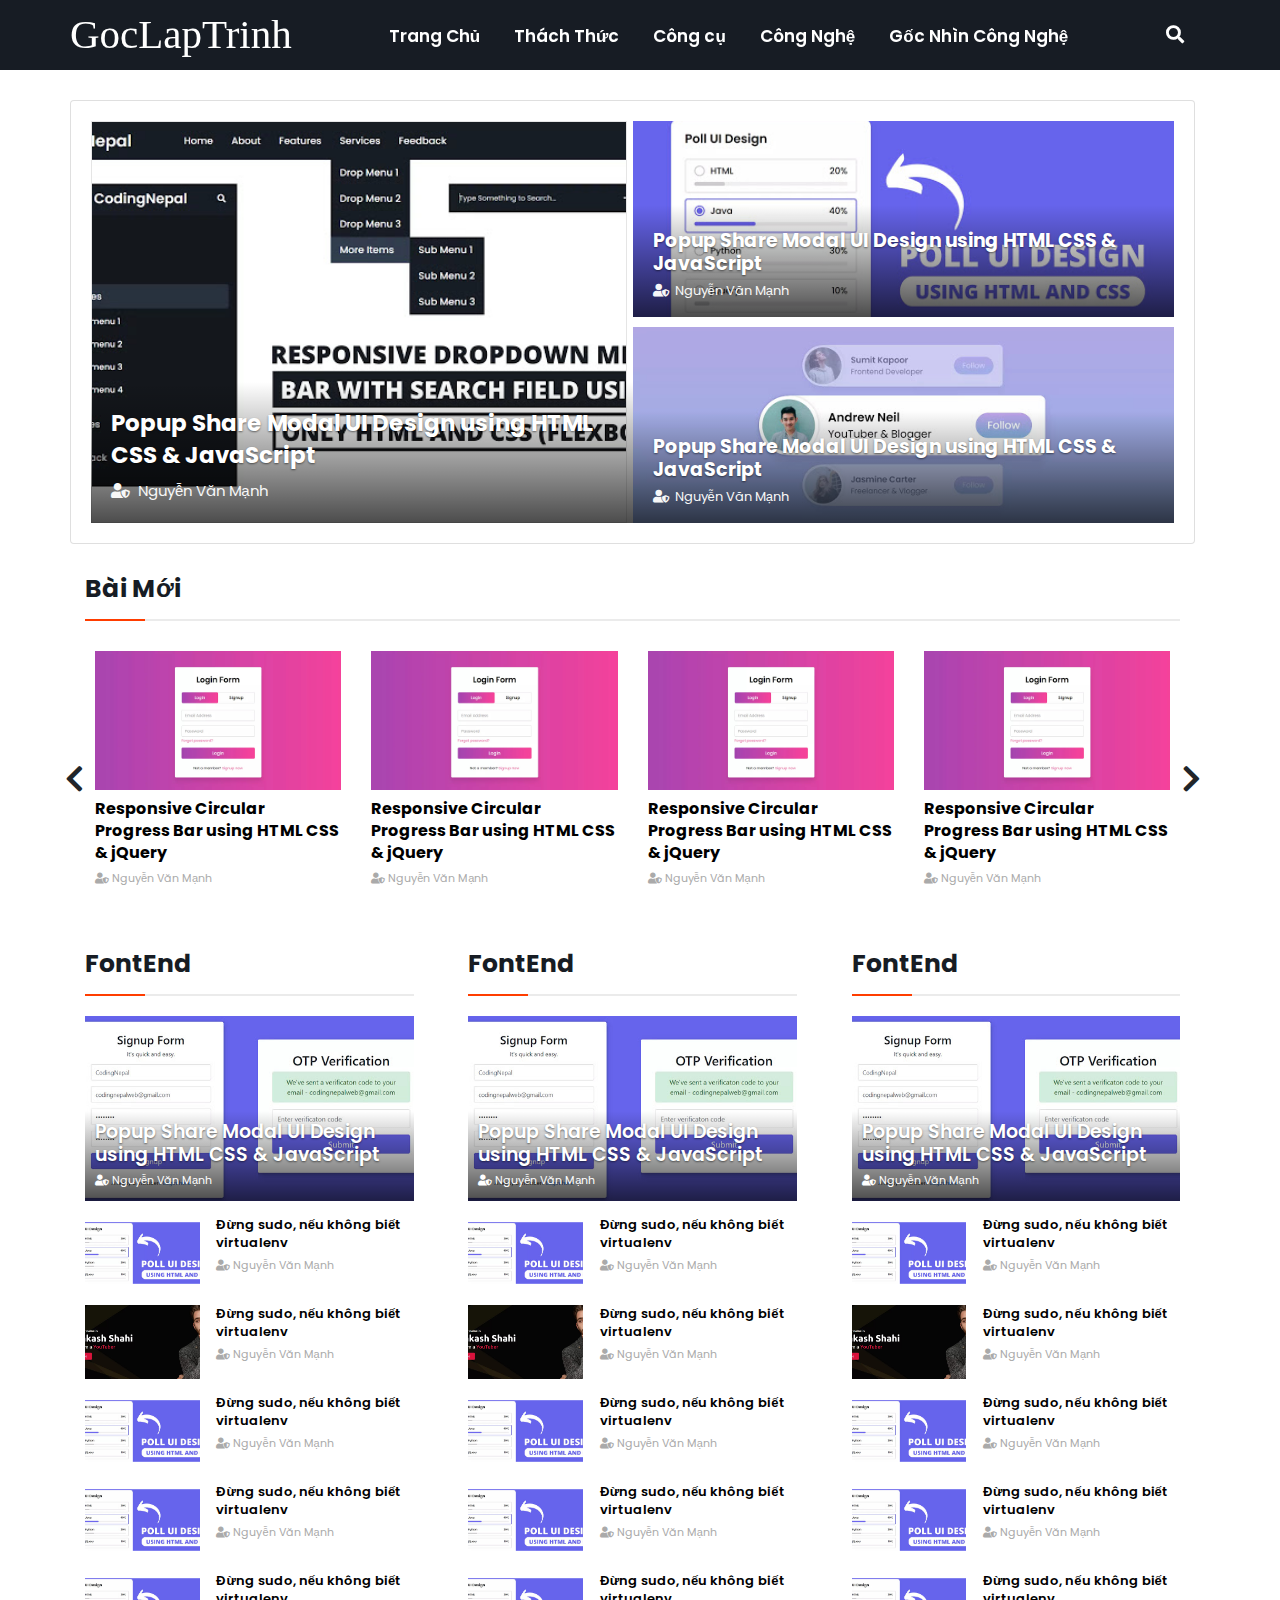
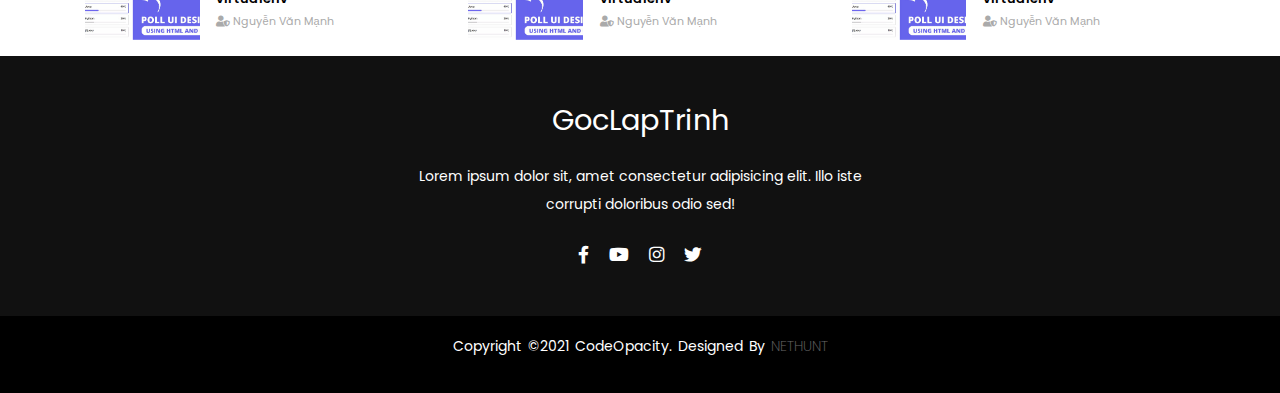
<file: tintuc_laptrnh/index.html>
<!DOCTYPE html>

<html lang="en">
<head>
  <meta charset="UTF-8">
  <meta name="viewport" content="width=device-width, initial-scale=1.0">
  <meta http-equiv="X-UA-Compatible" content="ie=edge">
  <title>Laptrinh</title>
  <link rel="stylesheet" href="https://stackpath.bootstrapcdn.com/bootstrap/4.3.1/css/bootstrap.min.css">
     <link rel="stylesheet" href="css/all.min.css">
     <link rel="stylesheet" href="css/menu.css">

     <link rel="stylesheet" href="css/owl.carousel.css">
     <link rel="stylesheet" href="css/owl.theme.default.min.css"> 
      <link rel="stylesheet" href="css/swiper-owl.css">
      <link rel="stylesheet" href="css/footer.css">
      <link rel="stylesheet" href="css/style.css">
   
</head>
<body>
  <div class="wrapper">
   <div class="container conter menu p-0">
    <nav>
      <input type="checkbox" id="show-search">
      <input type="checkbox" id="show-menu">
      <label for="show-menu" class="menu-icon"><i class="fas fa-bars"></i></label>
      <div class="content">
      <div class="logo"><a href="#">GocLapTrinh</a></div>
        <ul class="links">
          <li><a href="#">Trang Chủ</a></li>
          <li><a href="#">Thách Thức</a></li>
          <li>
            <a href="#" class="desktop-link">Công cụ</a>
            <input type="checkbox" id="show-features">
            <label for="show-features">Công cụ</label>
            <ul>
              <li><a href="#">Drop Menu 1</a></li>
              <li><a href="#">Drop Menu 2</a></li>
              <li><a href="#">Drop Menu 3</a></li>
              <li><a href="#">Drop Menu 4</a></li>
            </ul>
          </li>
          <li>
            <a href="#" class="desktop-link">Công Nghệ</a>
            <input type="checkbox" id="show-services">
            <label for="show-services">Công nghệ</label>
            <ul>
              
                <li>
                    <a href="#" class="desktop-link">BackEnd</a>
                    <input type="checkbox" id="show-be">
                    <label for="show-be">BachEnd</label>
                    <ul>
                      <li><a href="#">Sub Menu 1</a></li>
                      <li><a href="#">Sub Menu 2</a></li>
                      <li><a href="#">Sub Menu 3</a></li>
                    </ul>
                  </li>
              <li>
                <a href="#" class="desktop-link">FontEnd</a>
                <input type="checkbox" id="show-items">
                <label for="show-items">FontEnd</label>
                <ul>
                  <li><a href="#">Sub Menu 1</a></li>
                  <li><a href="#">Sub Menu 2</a></li>
                  <li><a href="#">Sub Menu 3</a></li>
                </ul>
              </li>
            </ul>
          </li>
          <li><a href="#">Gốc Nhìn Công Nghệ</a></li>
        </ul>
      </div>
      <label for="show-search" class="search-icon"><i class="fas fa-search"></i></label>
      <form action="#" class="search-box">
        <input type="text" placeholder="Type Something to Search..." required>
        <button type="submit" class="go-icon"><i class="fas fa-long-arrow-alt-right"></i></button>
      </form>
    </nav>

   </div>
  </div>
  <div class="section-range p20">
      <div class="container conter pl-0 ">
        <div class="card">
          <div class="card-body">
           <div class="flex">
             <div class="siler_img">
                <div class="image">
                <a href="#" title="manhadfasf "><img src="img/Responsive Dropdown Menu Bar with Search Field using only HTML & CSS.jpg" alt=""></a>
                </div>
                 <div class="list_contet">
                  <div class="siler_tieude">
                      <h2><a href="#">Popup Share Modal UI Design using HTML CSS & JavaScript</a></h2>
                      <span><i class="fas fa-user-shield"></i> &nbsp;Nguyễn Văn Mạnh</span>
                  </div>
                  

                </div>
             </div>
             <div class="siler_img">
              <div class="image_top">
              <a href="#"><img src="img/Poll UI Design using HTML CSS & JavaScript.jpg" alt=""></a>
              <div class="list_contet1">
                <div class="siler_tieude">
                    <h2><a href="#">Popup Share Modal UI Design using HTML CSS & JavaScript</a></h2>
                    <span><i class="fas fa-user-shield"></i> &nbsp;Nguyễn Văn Mạnh</span>
                </div>
                

              </div> 
              </div>
              <div class="image_botom">
                
                  <a href="#"><img src="img/Vertical Card Sliding Animation using only HTML & CSS.jpg" alt=""></a>
                  <div class="list_contet1">
                    <div class="siler_tieude">
                        <h2><a href="#">Popup Share Modal UI Design using HTML CSS & JavaScript</a></h2>
                        <span><i class="fas fa-user-shield"></i> &nbsp;Nguyễn Văn Mạnh</span>
                    </div>
                    
    
                  </div>


              </div>
           </div>
             
            
        


           </div>

           </div>
             
              

            </div>



          </div>

        </div>
        <div class="section-moinhat mt20">
           <div class="container conter pl-0">
       
               <div class="p10">
                <div class="section_tieude ">
                  <h3>Bài Mới</h3>
             </div>
             <div class="moinhat_noidung">
              <div class="owl-carousel owl-theme">
                <div class="item"><a href="#">
                  <div class="item-hinhanh">
                    <img src="img/Animated Login & Signup Form Design using HTML CSS & JavaScript.jpg" alt="">
                  </div>
                  <div class="item-tieude">
                    <h6>Responsive Circular Progress Bar using HTML CSS & jQuery
                    </h6>
                    <span><i class="fas fa-user-shield"></i> Nguyễn Văn Mạnh</span>
                  </div>
                  

                </a></div>
                <div class="item"><a href="#">
                  <div class="item-hinhanh">
                    <img src="img/Animated Login & Signup Form Design using HTML CSS & JavaScript.jpg" alt="">
                  </div>
                  <div class="item-tieude">
                    <h6>Responsive Circular Progress Bar using HTML CSS & jQuery
                    </h6>
                    <span><i class="fas fa-user-shield"></i> Nguyễn Văn Mạnh</span>
                  </div>
                  

                </a></div>
                <div class="item"><a href="#">
                  <div class="item-hinhanh">
                    <img src="img/Animated Login & Signup Form Design using HTML CSS & JavaScript.jpg" alt="">
                  </div>
                  <div class="item-tieude">
                    <h6>Responsive Circular Progress Bar using HTML CSS & jQuery
                    </h6>
                    <span><i class="fas fa-user-shield"></i> Nguyễn Văn Mạnh</span>
                  </div>
                  

                </a></div>
                <div class="item"><a href="#">
                  <div class="item-hinhanh">
                    <img src="img/Animated Login & Signup Form Design using HTML CSS & JavaScript.jpg" alt="">
                  </div>
                  <div class="item-tieude">
                    <h6>Responsive Circular Progress Bar using HTML CSS & jQuery
                    </h6>
                    <span><i class="fas fa-user-shield"></i> Nguyễn Văn Mạnh</span>
                  </div>
                  

                </a></div>
                <div class="item"><a href="#">
                  <div class="item-hinhanh">
                    <img src="img/Animated Login & Signup Form Design using HTML CSS & JavaScript.jpg" alt="">
                  </div>
                  <div class="item-tieude">
                    <h6>Responsive Circular Progress Bar using HTML CSS & jQuery
                    </h6>
                    <span><i class="fas fa-user-shield"></i> Nguyễn Văn Mạnh</span>
                  </div>
                  

                </a></div>
                <div class="item"><a href="#">
                  <div class="item-hinhanh">
                    <img src="img/Animated Login & Signup Form Design using HTML CSS & JavaScript.jpg" alt="">
                  </div>
                  <div class="item-tieude">
                    <h6>Responsive Circular Progress Bar using HTML CSS & jQuery
                    </h6>
                    <span><i class="fas fa-user-shield"></i> Nguyễn Văn Mạnh</span>
                  </div>
                  

                </a></div>
              
               
               
             
              
               
            </div>
           
             </div>
             

               

            </div>
</div>
</div>
<div class="section_congnghhe mt20">
    <div class="container conter pl-0">
    <div class="p10">
      <div class="flex">
          <div class="items-cn ">
            <div class="section_tieude ">
                    <h3>FontEnd</h3>
               </div>
               <a href="#">
                <div class="cn_tieude">
                  <div class="cn_tieude_hinhanh">
                    <img src="img/Login & Signup Form with Email Verification using PHP and MySQL.jpg" alt="">
                  </div>
                  <div class="cn_tieude_noidung">
                    <h6 class=" text-wrap">Popup Share Modal UI Design using HTML CSS & JavaScript</h6>
                    <span><i class="fas fa-user-shield"></i> Nguyễn Văn Mạnh</span>
                  </div>
                  <div>
 
                  </div>
 
 
                </div>
               </a>
               <div class="cn_noidung">
                 <div class="cn_noidung_item">
                   <div class="cn_noidung_hinhanh">
                     <a href="#">
                       <img src="img/Poll UI Design using HTML CSS & JavaScript.jpg" alt="">
                     </a>

                   </div>
                   <div class="cn_noidung_tieude">
                    <a href="#"> <h3>Đừng sudo, nếu không biết virtualenv</h3></a>
                     <span><i class="fas fa-user-shield"></i> Nguyễn Văn Mạnh</span>
                  </div>


                 </div>


               </div>
               <div class="cn_noidung">
                <div class="cn_noidung_item">
                  <div class="cn_noidung_hinhanh">
                    <a href="#">
                      <img src="img/Responsive Personal Portfolio Website using HTML CSS & JavaScript.jpg" alt="">
                    </a>

                  </div>
                  <div class="cn_noidung_tieude">
                   <a href="#"> <h3>Đừng sudo, nếu không biết virtualenv</h3></a>
                    <span><i class="fas fa-user-shield"></i> Nguyễn Văn Mạnh</span>
                 </div>


                </div>


              </div>
              <div class="cn_noidung">
                <div class="cn_noidung_item">
                  <div class="cn_noidung_hinhanh">
                    <a href="#">
                      <img src="img/Poll UI Design using HTML CSS & JavaScript.jpg" alt="">
                    </a>

                  </div>
                  <div class="cn_noidung_tieude">
                   <a href="#"> <h3>Đừng sudo, nếu không biết virtualenv</h3></a>
                    <span><i class="fas fa-user-shield"></i> Nguyễn Văn Mạnh</span>
                 </div>


                </div>


              </div>
              <div class="cn_noidung">
                <div class="cn_noidung_item">
                  <div class="cn_noidung_hinhanh">
                    <a href="#">
                      <img src="img/Poll UI Design using HTML CSS & JavaScript.jpg" alt="">
                    </a>

                  </div>
                  <div class="cn_noidung_tieude">
                   <a href="#"> <h3>Đừng sudo, nếu không biết virtualenv</h3></a>
                    <span><i class="fas fa-user-shield"></i> Nguyễn Văn Mạnh</span>
                 </div>


                </div>


              </div>
              <div class="cn_noidung">
                <div class="cn_noidung_item">
                  <div class="cn_noidung_hinhanh">
                    <a href="#">
                      <img src="img/Poll UI Design using HTML CSS & JavaScript.jpg" alt="">
                    </a>

                  </div>
                  <div class="cn_noidung_tieude">
                   <a href="#"> <h3>Đừng sudo, nếu không biết virtualenv</h3></a>
                    <span><i class="fas fa-user-shield"></i> Nguyễn Văn Mạnh</span>
                 </div>


                </div>


              </div>
  
  
        
  
        </div>
        <div class="items-cn ">
          <div class="section_tieude ">
                  <h3>FontEnd</h3>
             </div>
             <a href="#">
              <div class="cn_tieude">
                <div class="cn_tieude_hinhanh">
                  <img src="img/Login & Signup Form with Email Verification using PHP and MySQL.jpg" alt="">
                </div>
                <div class="cn_tieude_noidung">
                  <h6 class=" text-wrap">Popup Share Modal UI Design using HTML CSS & JavaScript</h6>
                  <span><i class="fas fa-user-shield"></i> Nguyễn Văn Mạnh</span>
                </div>
                <div>

                </div>


              </div>
             </a>
             <div class="cn_noidung">
               <div class="cn_noidung_item">
                 <div class="cn_noidung_hinhanh">
                   <a href="#">
                     <img src="img/Poll UI Design using HTML CSS & JavaScript.jpg" alt="">
                   </a>

                 </div>
                 <div class="cn_noidung_tieude">
                  <a href="#"> <h3>Đừng sudo, nếu không biết virtualenv</h3></a>
                   <span><i class="fas fa-user-shield"></i> Nguyễn Văn Mạnh</span>
                </div>


               </div>


             </div>
             <div class="cn_noidung">
              <div class="cn_noidung_item">
                <div class="cn_noidung_hinhanh">
                  <a href="#">
                    <img src="img/Responsive Personal Portfolio Website using HTML CSS & JavaScript.jpg" alt="">
                  </a>

                </div>
                <div class="cn_noidung_tieude">
                 <a href="#"> <h3>Đừng sudo, nếu không biết virtualenv</h3></a>
                  <span><i class="fas fa-user-shield"></i> Nguyễn Văn Mạnh</span>
               </div>


              </div>


            </div>
            <div class="cn_noidung">
              <div class="cn_noidung_item">
                <div class="cn_noidung_hinhanh">
                  <a href="#">
                    <img src="img/Poll UI Design using HTML CSS & JavaScript.jpg" alt="">
                  </a>

                </div>
                <div class="cn_noidung_tieude">
                 <a href="#"> <h3>Đừng sudo, nếu không biết virtualenv</h3></a>
                  <span><i class="fas fa-user-shield"></i> Nguyễn Văn Mạnh</span>
               </div>


              </div>


            </div>
            <div class="cn_noidung">
              <div class="cn_noidung_item">
                <div class="cn_noidung_hinhanh">
                  <a href="#">
                    <img src="img/Poll UI Design using HTML CSS & JavaScript.jpg" alt="">
                  </a>

                </div>
                <div class="cn_noidung_tieude">
                 <a href="#"> <h3>Đừng sudo, nếu không biết virtualenv</h3></a>
                  <span><i class="fas fa-user-shield"></i> Nguyễn Văn Mạnh</span>
               </div>


              </div>


            </div>
            <div class="cn_noidung">
              <div class="cn_noidung_item">
                <div class="cn_noidung_hinhanh">
                  <a href="#">
                    <img src="img/Poll UI Design using HTML CSS & JavaScript.jpg" alt="">
                  </a>

                </div>
                <div class="cn_noidung_tieude">
                 <a href="#"> <h3>Đừng sudo, nếu không biết virtualenv</h3></a>
                  <span><i class="fas fa-user-shield"></i> Nguyễn Văn Mạnh</span>
               </div>


              </div>


            </div>


      

      </div>
      <div class="items-cn ">
        <div class="section_tieude ">
                <h3>FontEnd</h3>
           </div>
           <a href="#">
            <div class="cn_tieude">
              <div class="cn_tieude_hinhanh">
                <img src="img/Login & Signup Form with Email Verification using PHP and MySQL.jpg" alt="">
              </div>
              <div class="cn_tieude_noidung">
                <h6 class=" text-wrap">Popup Share Modal UI Design using HTML CSS & JavaScript</h6>
                <span><i class="fas fa-user-shield"></i> Nguyễn Văn Mạnh</span>
              </div>
              <div>

              </div>


            </div>
           </a>
           <div class="cn_noidung">
             <div class="cn_noidung_item">
               <div class="cn_noidung_hinhanh">
                 <a href="#">
                   <img src="img/Poll UI Design using HTML CSS & JavaScript.jpg" alt="">
                 </a>

               </div>
               <div class="cn_noidung_tieude">
                <a href="#"> <h3>Đừng sudo, nếu không biết virtualenv</h3></a>
                 <span><i class="fas fa-user-shield"></i> Nguyễn Văn Mạnh</span>
              </div>


             </div>


           </div>
           <div class="cn_noidung">
            <div class="cn_noidung_item">
              <div class="cn_noidung_hinhanh">
                <a href="#">
                  <img src="img/Responsive Personal Portfolio Website using HTML CSS & JavaScript.jpg" alt="">
                </a>

              </div>
              <div class="cn_noidung_tieude">
               <a href="#"> <h3>Đừng sudo, nếu không biết virtualenv</h3></a>
                <span><i class="fas fa-user-shield"></i> Nguyễn Văn Mạnh</span>
             </div>


            </div>


          </div>
          <div class="cn_noidung">
            <div class="cn_noidung_item">
              <div class="cn_noidung_hinhanh">
                <a href="#">
                  <img src="img/Poll UI Design using HTML CSS & JavaScript.jpg" alt="">
                </a>

              </div>
              <div class="cn_noidung_tieude">
               <a href="#"> <h3>Đừng sudo, nếu không biết virtualenv</h3></a>
                <span><i class="fas fa-user-shield"></i> Nguyễn Văn Mạnh</span>
             </div>


            </div>


          </div>
          <div class="cn_noidung">
            <div class="cn_noidung_item">
              <div class="cn_noidung_hinhanh">
                <a href="#">
                  <img src="img/Poll UI Design using HTML CSS & JavaScript.jpg" alt="">
                </a>

              </div>
              <div class="cn_noidung_tieude">
               <a href="#"> <h3>Đừng sudo, nếu không biết virtualenv</h3></a>
                <span><i class="fas fa-user-shield"></i> Nguyễn Văn Mạnh</span>
             </div>


            </div>


          </div>
          <div class="cn_noidung">
            <div class="cn_noidung_item">
              <div class="cn_noidung_hinhanh">
                <a href="#">
                  <img src="img/Poll UI Design using HTML CSS & JavaScript.jpg" alt="">
                </a>

              </div>
              <div class="cn_noidung_tieude">
               <a href="#"> <h3>Đừng sudo, nếu không biết virtualenv</h3></a>
                <span><i class="fas fa-user-shield"></i> Nguyễn Văn Mạnh</span>
             </div>


            </div>


          </div>


    

    </div>
      
     
   
     
      
        
  
      </div> 

    </div>    
    

    </div>
    
</div>
<footer>
  <div class="footer-content">
      <h3>GocLapTrinh</h3>
      <p>Lorem ipsum dolor sit, amet consectetur adipisicing elit. Illo iste corrupti doloribus odio sed!</p>
      <ul class="socials">
        <li><a class="facebook" href="#"><i class="fab fa-facebook-f"></i></li></a>
                   <li><a class="youtober"  href="#"><i class="fab fa-youtube"></i></a></li>
                   <li><a class="instagram" href="#"><i class="fab fa-instagram"></i>  </a></li>
                   <li><a class="twitter" href="#"><i class="fab fa-twitter"></i></a></li>
      </ul>
  </div>
  <div class="footer-bottom">
      <p>copyright &copy;2021 codeOpacity. designed by <span>nethunt</span></p>
  </div>
</footer>
 


  


    
  <script src="js/jquery.min.js"> </script>
   <script src="https://stackpath.bootstrapcdn.com/bootstrap/4.3.1/js/bootstrap.min.js"> </script>
   <script src="js/owl.carousel.min.js"></script>
   <script src="js/owl.js"></script>

</body>
</html>
</file>
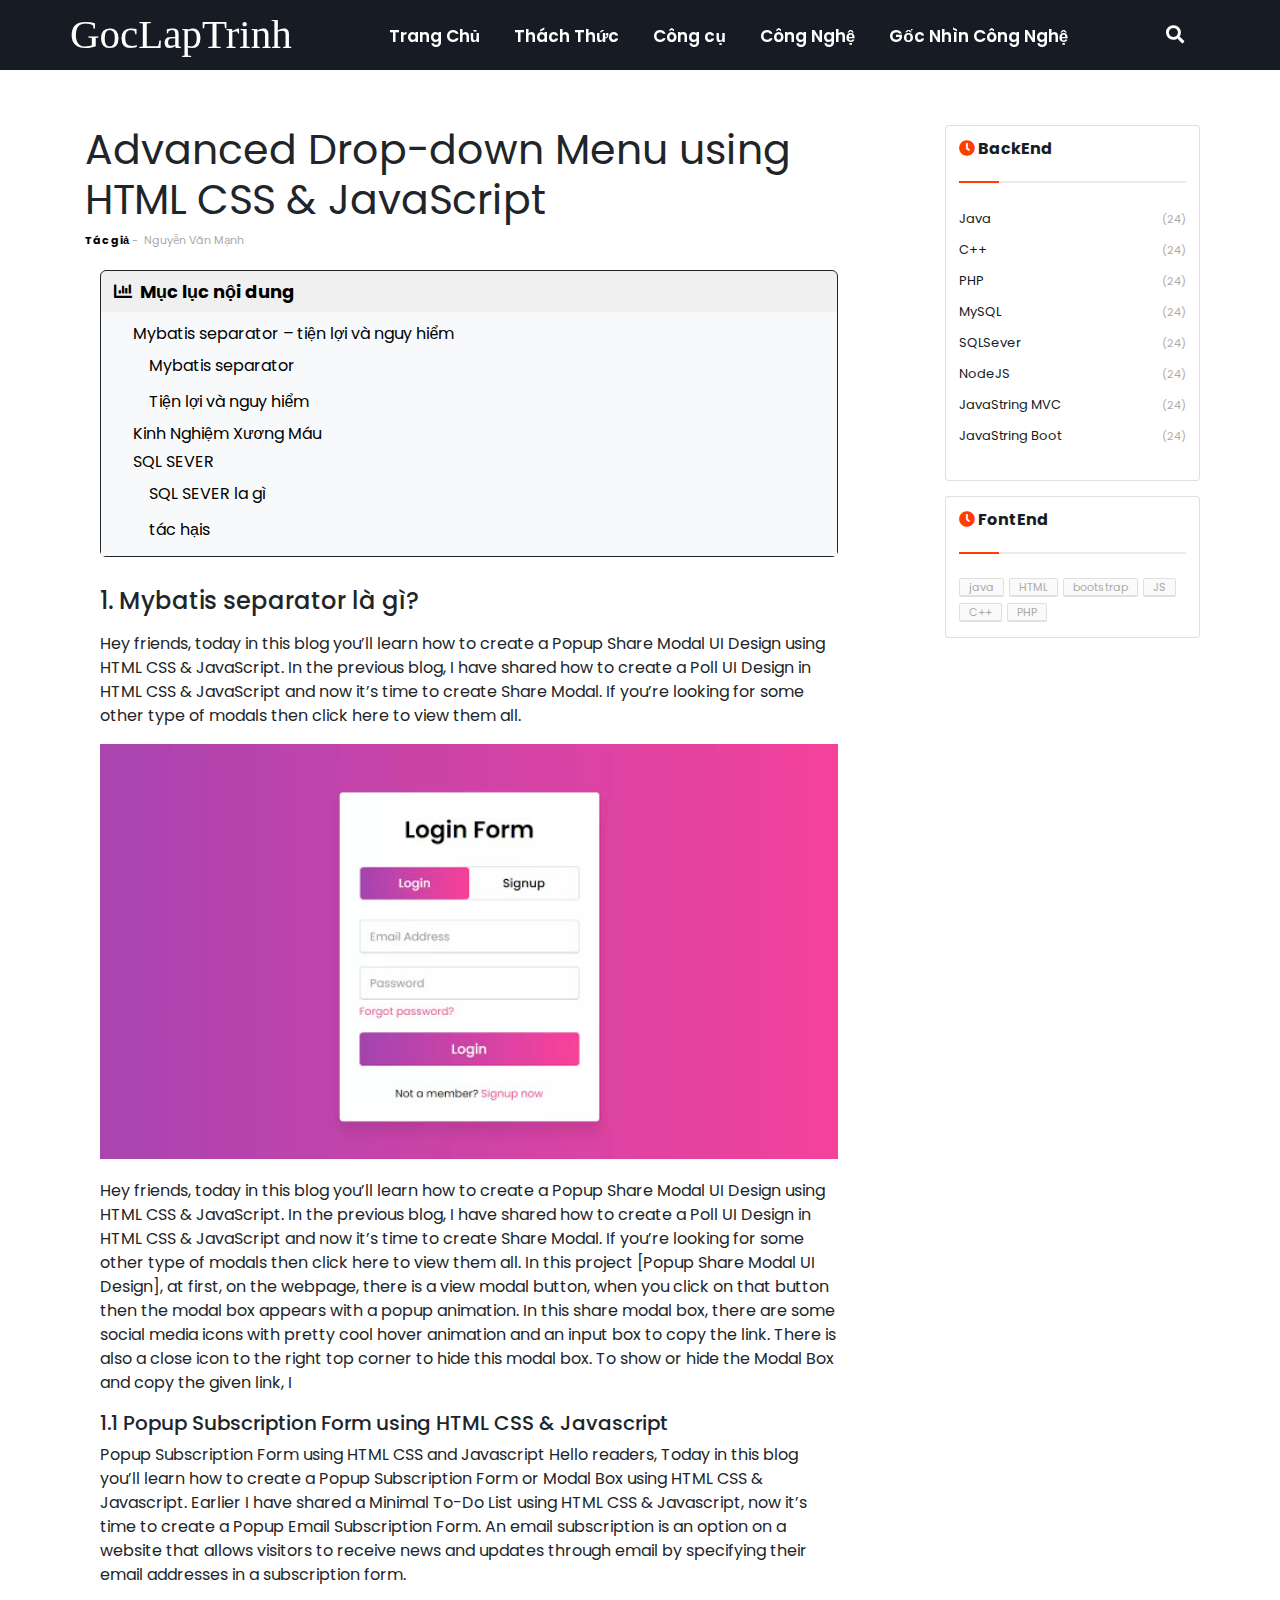
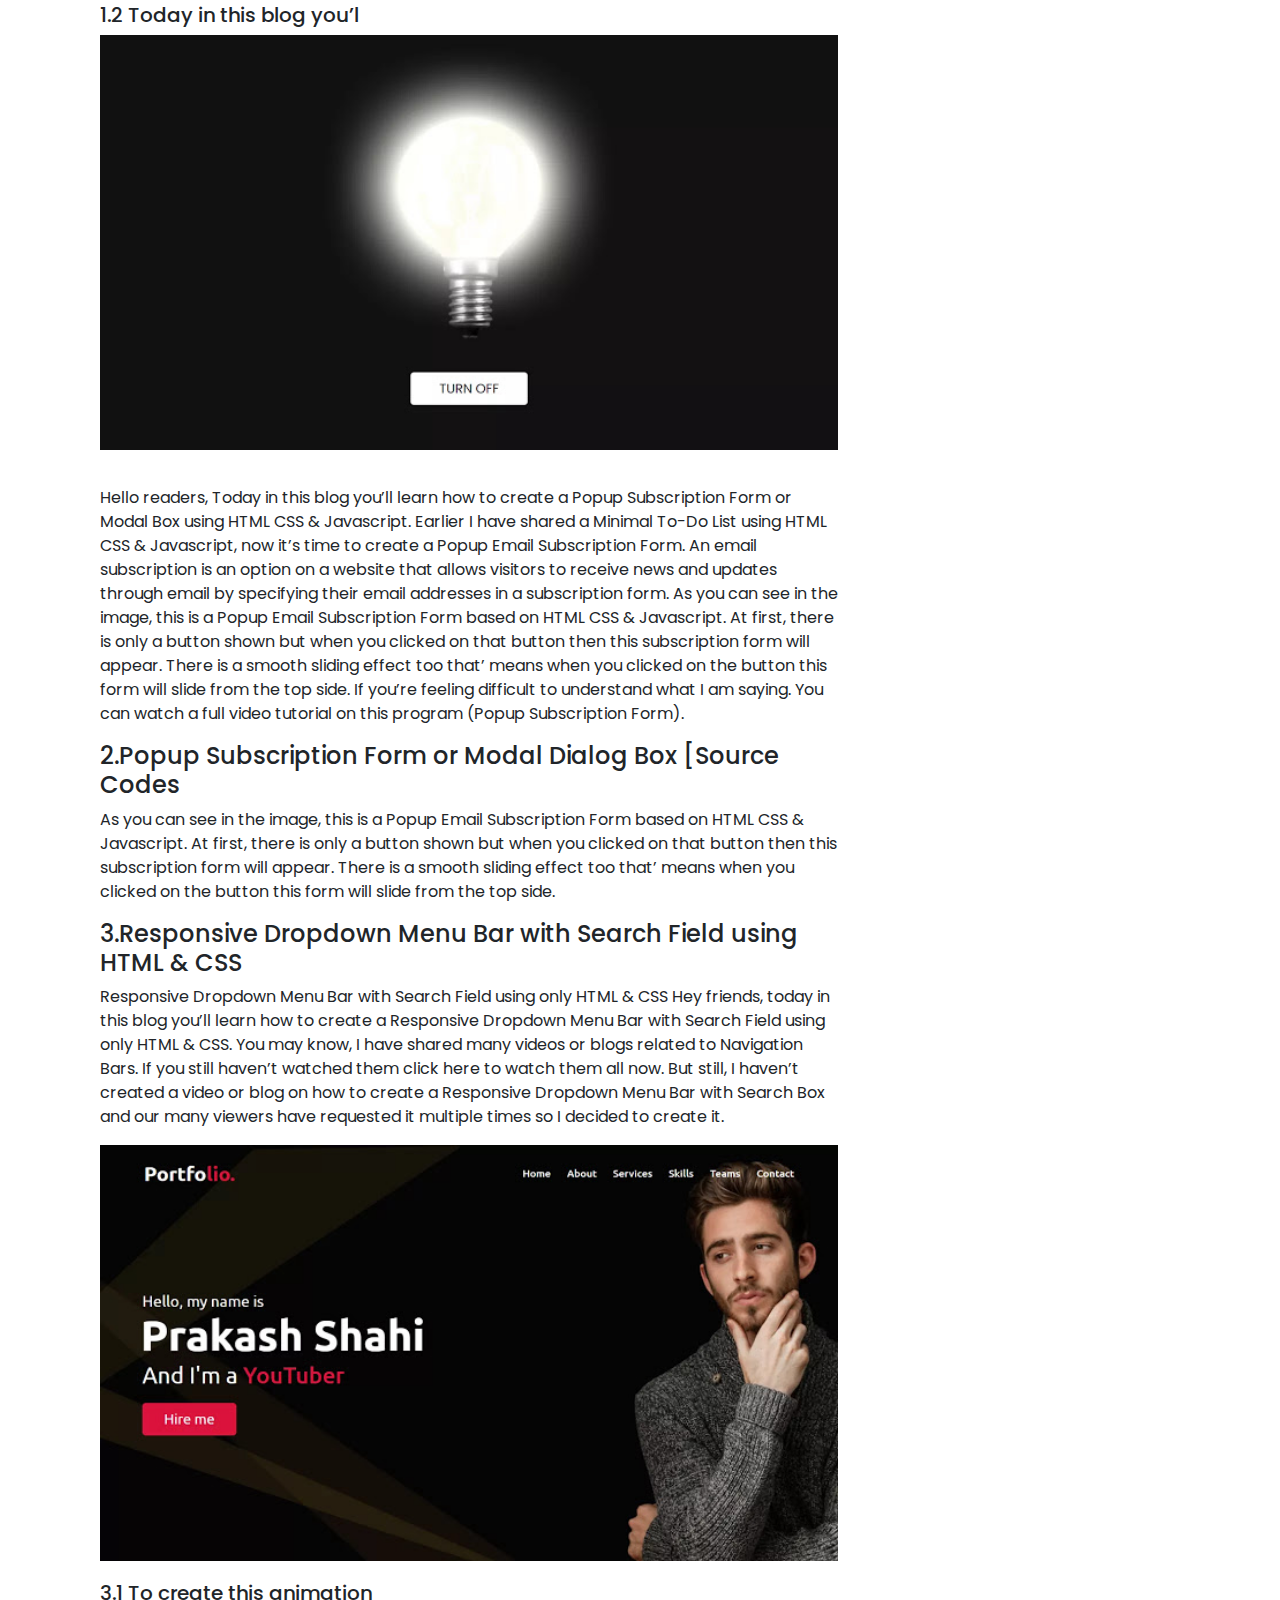
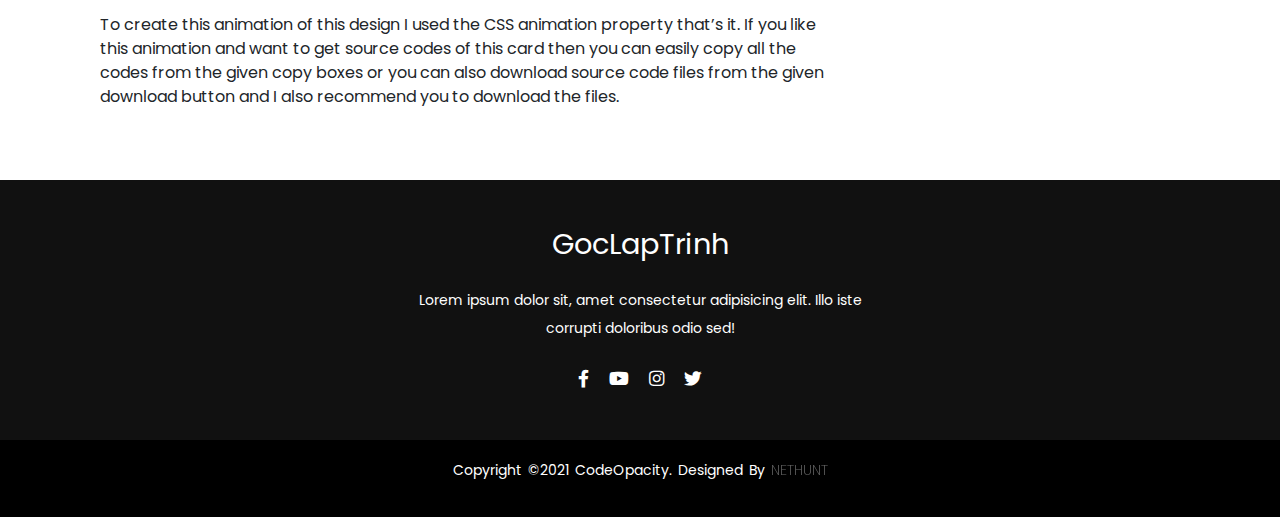
<file: tintuc_laptrnh/Detail.html>
<!DOCTYPE html>

<html lang="en">
<head>
  <meta charset="UTF-8">
  <meta name="viewport" content="width=device-width, initial-scale=1.0">
  <meta http-equiv="X-UA-Compatible" content="ie=edge">
  <title>Laptrinh</title>
  <link rel="stylesheet" href="https://stackpath.bootstrapcdn.com/bootstrap/4.3.1/css/bootstrap.min.css">
     <link rel="stylesheet" href="css/all.min.css">
     <link rel="stylesheet" href="css/menu.css">

     <link rel="stylesheet" href="css/owl.carousel.css">
     <link rel="stylesheet" href="css/owl.theme.default.min.css"> 
      <link rel="stylesheet" href="css/swiper-owl.css">
      <link rel="stylesheet" href="css/footer.css">
      <link rel="stylesheet" href="css/style.css">
      

      <link rel="stylesheet" href="css/detail.css">
   
</head>
  <div class="wrapper">
   <div class="container conter menu p-0">
    <nav>
      <input type="checkbox" id="show-search">
      <input type="checkbox" id="show-menu">
      <label for="show-menu" class="menu-icon"><i class="fas fa-bars"></i></label>
      <div class="content">
      <div class="logo"><a href="#">GocLapTrinh</a></div>
        <ul class="links">
          <li><a href="#">Trang Chủ</a></li>
          <li><a href="#">Thách Thức</a></li>
          <li>
            <a href="#" class="desktop-link">Công cụ</a>
            <input type="checkbox" id="show-features">
            <label for="show-features">Công cụ</label>
            <ul>
              <li><a href="#">Drop Menu 1</a></li>
              <li><a href="#">Drop Menu 2</a></li>
              <li><a href="#">Drop Menu 3</a></li>
              <li><a href="#">Drop Menu 4</a></li>
            </ul>
          </li>
          <li>
            <a href="#" class="desktop-link">Công Nghệ</a>
            <input type="checkbox" id="show-services">
            <label for="show-services">Công nghệ</label>
            <ul>
              
                <li>
                    <a href="#" class="desktop-link">BackEnd</a>
                    <input type="checkbox" id="show-be">
                    <label for="show-be">BachEnd</label>
                    <ul>
                      <li><a href="#">Sub Menu 1</a></li>
                      <li><a href="#">Sub Menu 2</a></li>
                      <li><a href="#">Sub Menu 3</a></li>
                    </ul>
                  </li>
              <li>
                <a href="#" class="desktop-link">FontEnd</a>
                <input type="checkbox" id="show-items">
                <label for="show-items">FontEnd</label>
                <ul>
                  <li><a href="#">Sub Menu 1</a></li>
                  <li><a href="#">Sub Menu 2</a></li>
                  <li><a href="#">Sub Menu 3</a></li>
                </ul>
              </li>
            </ul>
          </li>
          <li><a href="#">Gốc Nhìn Công Nghệ</a></li>
        </ul>
      </div>
      <label for="show-search" class="search-icon"><i class="fas fa-search"></i></label>
      <form action="#" class="search-box">
        <input type="text" placeholder="Type Something to Search..." required>
        <button type="submit" class="go-icon"><i class="fas fa-long-arrow-alt-right"></i></button>
      </form>
    </nav>

   </div>
  </div>
  <div class="detail-contet">
    <div class="container">
      <div class="row wrap">
        <div class="main">
          <div class="title">
            <h1>Advanced Drop-down Menu using HTML CSS & JavaScript</h1>
            <p class="author"><Strong>Tác giả</Strong>&nbsp;-&nbsp; Nguyễn Văn Mạnh</p>

          </div>
          <div class="content_detail">
            <div class="container">
              <div class="accordion detail" id="accordionExample">
                <div class="cards">
                  <div class="card-headers" id="headingOne">
                    <h2 class="mb-0">
                      <button class="btn btn-link" type="button" data-toggle="collapse" data-target="#collapseOne" aria-expanded="true" aria-controls="collapseOne">
                        <i class="fas fa-chart-bar"></i>&nbsp; Mục lục nội dung
                      </button>
                    </h2>
                  </div>
              
                  <div id="collapseOne" class="collapse show" aria-labelledby="headingOne" data-parent="#accordionExample">
                    <div>
                      <nav id="navbar-example3" class="navbar navbar-light bg-light">
            
                        <nav class="nav nav-pills flex-column">
                          <a class="nav-link" href="#Mybatis-separator-la-gi">Mybatis separator – tiện lợi và nguy hiểm</a>
                          <nav class="nav nav-pills flex-column">
                            <a class="nav-link ml-3 my-1" href="#item-1-1">Mybatis separator</a>
                            <a class="nav-link ml-3 my-1" href="#item-1-2">Tiện lợi và nguy hiểm</a>
                          </nav>
                          <a class="nav-link" href="#item-2">Kinh Nghiệm Xương Máu</a>
                          <a class="nav-link" href="#item-3">SQL SEVER</a>
                          <nav class="nav nav-pills flex-column">
                            <a class="nav-link ml-3 my-1" href="#item-3-1">SQL SEVER la  gì</a>
                            <a class="nav-link ml-3 my-1" href="#item-3-2">tác hạis</a>
                          </nav>
                        </nav>
                      </nav>
                    </div>
                  </div>
                </div>
            </div>
            <div class="show_bar" id="bar">
              <input type="checkbox" class="chech" name="gender" id="show-title">
              <label  for="show-title" class="chech_1"><i class="txt13 txt12 fas fa-chart-bar"></i></label>
            
            <div class="menu_detail">
              <div class="menu_detaill_show">
                
                <label for="show-title" class="chech_1"><i class="  txt13 far fa-window-close"></i></label>
              <nav id="navbar-example3" class="navbar navbar-light manh nav-block">
                <a class="navbar-brand" href="#">Navbar</a>
                <nav class="nav nav-pills flex-column">
                  <a class="nav-link" href="#Mybatis-separator-la-gi">Mybatis separator – tiện lợi và nguy hiểm</a>
                  <nav class="nav nav-pills flex-column">
                    <a class="nav-link ml-3 my-1" href="#item-1-1">Item 1-1</a>
                    <a class="nav-link ml-3 my-1" href="#item-1-2">Item 1-2</a>
                  </nav>
                  <a class="nav-link" href="#item-2">Item 2</a>
                  <a class="nav-link" href="#item-3">Item 3</a>
                  <nav class="nav nav-pills flex-column">
                    <a class="nav-link ml-3 my-1" href="#item-3-1">Item 3-1</a>
                    <a class="nav-link ml-3 my-1" href="#item-3-2">Item 3-2</a>
                  </nav>
                </nav>
              </nav>
              
             
        
            </div>
        
        
            </div>
            
          </div>
         <div class="list_detail">
          <div data-spy="scroll" data-target="#navbar-example3" data-offset="0">
            <h4 id="Mybatis-separator-la-gi">1. Mybatis separator là gì?</h4>
             <p><p>Hey friends, today in this blog you’ll learn how to create a Popup Share Modal UI Design using HTML CSS & JavaScript. In the previous blog, I have shared how to create a Poll UI Design in HTML CSS & JavaScript and now it’s time to create Share Modal. If you’re looking for some other type of modals then click here to view them all.
            </p>
            <img class="img_detail" src="img/Animated Login & Signup Form Design using HTML CSS & JavaScript.jpg" alt="">
            <p>Hey friends, today in this blog you’ll learn how to create a Popup Share Modal UI Design using HTML CSS & JavaScript. In the previous blog, I have shared how to create a Poll UI Design in HTML CSS & JavaScript and now it’s time to create Share Modal. If you’re looking for some other type of modals then click here to view them all.

              In this project [Popup Share Modal UI Design], at first, on the webpage, there is a view modal button, when you click on that button then the modal box appears with a popup animation. In this share modal box, there are some social media icons with pretty cool hover animation and an input box to copy the link. There is also a close icon to the right top corner to hide this modal box. To show or hide the Modal Box and copy the given link, I</p></p>
            <h5 id="item-1-1">1.1 Popup Subscription Form using HTML CSS & Javascript</h5>
            <p>
              Popup Subscription Form using HTML CSS and Javascript
             Hello readers, Today in this blog you’ll learn how to create a Popup Subscription Form or Modal Box using HTML CSS & Javascript. Earlier I have shared a Minimal To-Do List using HTML CSS & Javascript, now it’s time to create a Popup Email Subscription Form.
             An email subscription is an option on a website that allows visitors to receive news and updates through email by specifying their email addresses in a subscription form.
            </p>
            <h5 id="item-1-2">1.2 Today in this blog you’l</h5>
            <p>
              <img class="img_detail" src="img/Glowing Bulb Effect using only HTML & CSS.jpg" alt="">
              <p>Hello readers, Today in this blog you’ll learn how to create a Popup Subscription Form or Modal Box using HTML CSS & Javascript. Earlier I have shared a Minimal To-Do List using HTML CSS & Javascript, now it’s time to create a Popup Email Subscription Form.
                An email subscription is an option on a website that allows visitors to receive news and updates through email by specifying their email addresses in a subscription form.
                
                As you can see in the image, this is a Popup Email Subscription Form based on HTML CSS & Javascript. At first, there is only a button shown but when you clicked on that button then this subscription form will appear. There is a smooth sliding effect too that’ means when you clicked on the button this form will slide from the top side.
                
                If you’re feeling difficult to understand what I am saying. You can watch a full video tutorial on this program (Popup Subscription Form).</p>
            </p>
            <h4 id="item-2">2.Popup Subscription Form or Modal Dialog Box [Source Codes</h4>
            <p>As you can see in the image, this is a Popup Email Subscription Form based on HTML CSS & Javascript. At first, there is only a button shown but when you clicked on that button then this subscription form will appear. There is a smooth sliding effect too that’ means when you clicked on the button this form will slide from the top side.</p>
            <h4 id="item-3">3.Responsive Dropdown Menu Bar with Search Field using HTML & CSS</h4>
            <p>Responsive Dropdown Menu Bar with Search Field using only HTML & CSS
              Hey friends, today in this blog you’ll learn how to create a Responsive Dropdown Menu Bar with Search Field using only HTML & CSS. You may know, I have shared many videos or blogs related to Navigation Bars. If you still haven’t watched them click here to watch them all now. But still, I haven’t created a video or blog on how to create a Responsive Dropdown Menu Bar with Search Box and our many viewers have requested it multiple times so I decided to create it.</p>
              <img class="img_detail" src="img/Responsive Personal Portfolio Website using HTML CSS & JavaScript.jpg" alt="">
            <h5 id="item-3-1">3.1 To create this animation </h5>
            <p>To create this animation of this design I used the CSS animation property that’s it. If you like this animation and want to get source codes of this card then you can easily copy all the codes from the given copy boxes or you can also download source code files from the given download button and I also recommend you to download the files.</p>
            
          </div>

         </div>
        </div>
          
           </div>

          </div>
          
        <div class="sidebar">
          <div class="silde_ngonngu">
            <div class="silde-ngonngu1">
             <div class="card">
               <div class="p-13">
                 <div class="section-moinhat">
                   <h3><i class="fas fa-clock icon-time"></i> BackEnd</h3>
               </div>
               <div class="ngonngu">
                 <ul>
                  <li>
                    <a class="ngongu-1" href="#">java
                     <span>(24)</span>
                   </a>
                  
                  </li>
                  <li>
                   <a class="ngongu-1" href="#">C++
                    <span>(24)</span>
                  </a>
                 
                 </li>
                 <li>
                   <a class="ngongu-1" href="#">PHP
                    <span>(24)</span>
                  </a>
                 
                 </li>   
                 <li>
                   <a class="ngongu-1" href="#">MySQL
                    <span>(24)</span>
                  </a>
                 
                 </li> 
                 <li>
                   <a class="ngongu-1" href="#">SQLSever
                    <span>(24)</span>
                  </a>
                 
                 </li>
                 <li>
                   <a class="ngongu-1" href="#">NodeJS
                    <span>(24)</span>
                  </a>
                 
                 </li> 
                 <li>
                   <a class="ngongu-1" href="#">JavaString MVC
                    <span>(24)</span>
                  </a>
                 
                 </li> 
                 <li>
                   <a class="ngongu-1" href="#">JavaString Boot
                    <span>(24)</span>
                  </a>
                 
                 </li>
                 </ul>
 
               </div>
       
 
       
           
 
         
     
 
     </div>
         
        </div>
      </div>
      <div class="silde-ngonngu2">
        <div class="card">
          <div class="p-13">
            <div class="section-moinhat">
              <h3><i class="fas fa-clock icon-time"></i> FontEnd</h3>
          </div>
          <div class="ngonngu2">
            <ul>
             <li>
               <a class="ngongu-2" href="#">java
              
              </a>
             
             </li>
             <li>
              <a class="ngongu-2" href="#">HTML
             
             </a>
            
            </li>
            <li>
              <a class="ngongu-2" href="#">bootstrap
             
             </a>
            
            </li>
            <li>
              <a class="ngongu-2" href="#">JS
             
             </a>
            
            </li>
            <li>
              <a class="ngongu-2" href="#">C++
             
             </a>
            
            </li>
            <li>
              <a class="ngongu-2" href="#">PHP
             
             </a>
            
            </li>
             
            
           
           
           
            </ul>

          </div>

  
      

    


</div>

</div>

       </div>

    </div>

  </div>
  </div>
  </div>
  </div>
  
 
<footer>
  <div class="footer-content">
      <h3>GocLapTrinh</h3>
      <p>Lorem ipsum dolor sit, amet consectetur adipisicing elit. Illo iste corrupti doloribus odio sed!</p>
      <ul class="socials">
        <li><a class="facebook" href="#"><i class="fab fa-facebook-f"></i></li></a>
                   <li><a class="youtober"  href="#"><i class="fab fa-youtube"></i></a></li>
                   <li><a class="instagram" href="#"><i class="fab fa-instagram"></i>  </a></li>
                   <li><a class="twitter" href="#"><i class="fab fa-twitter"></i></a></li>
      </ul>
  </div>
  <div class="footer-bottom">
      <p>copyright &copy;2021 codeOpacity. designed by <span>nethunt</span></p>
  </div>
</footer>
 


  


    
  <script src="js/jquery.min.js"> </script>
   <script src="https://stackpath.bootstrapcdn.com/bootstrap/4.3.1/js/bootstrap.min.js"> </script>
   <script src="js/owl.carousel.min.js"></script>
   <script src="js/owl.js"></script>
   <script src="js/Detail.js"></script>


</body>
</html>
</file>
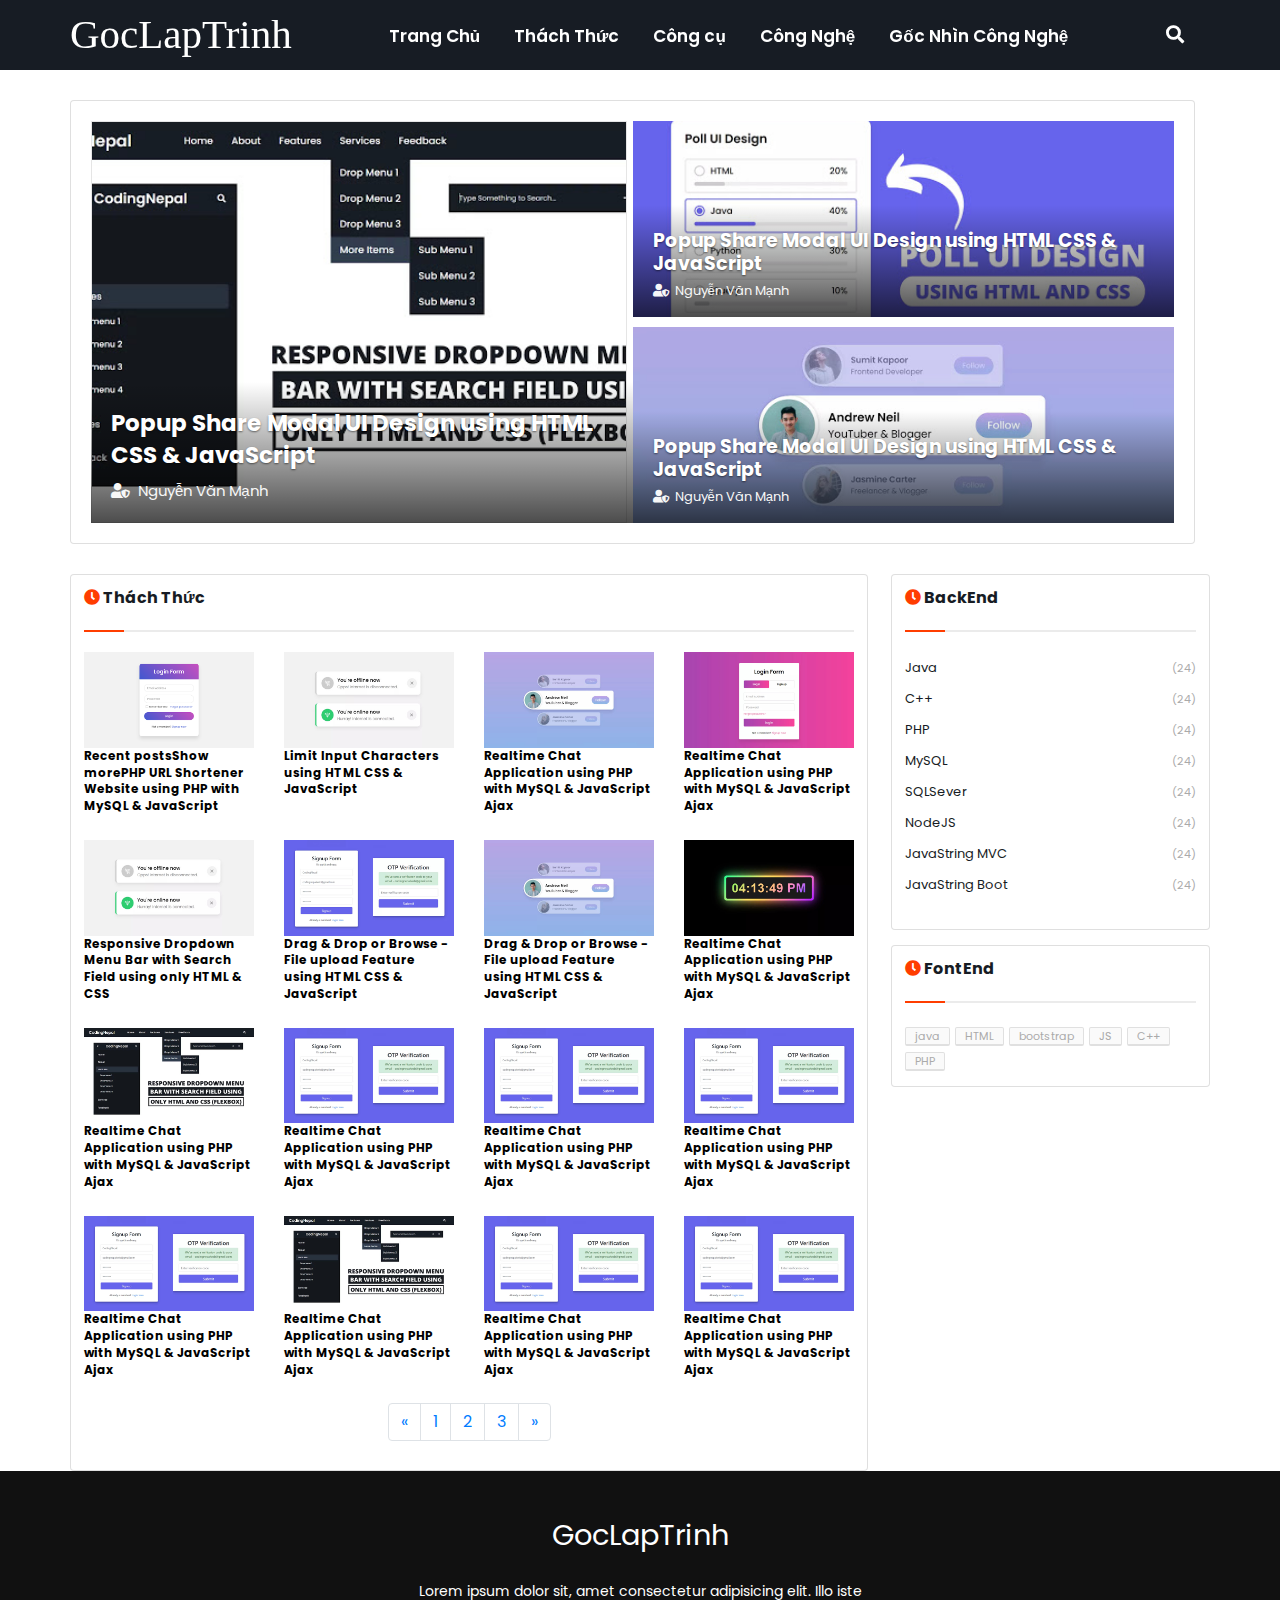
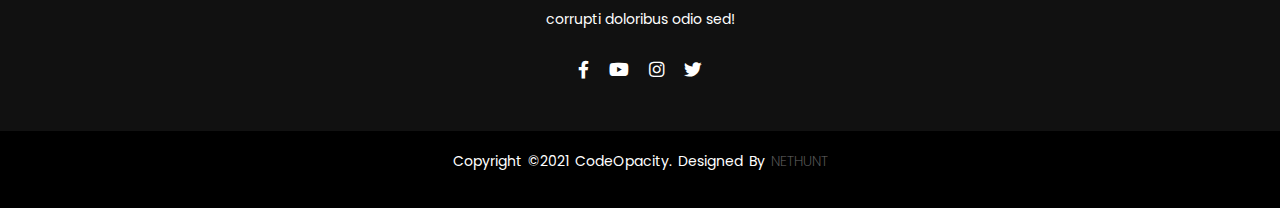
<file: tintuc_laptrnh/News.html>
<!DOCTYPE html>
<html lang="en">
<head>
  <meta charset="UTF-8">
  <meta name="viewport" content="width=device-width, initial-scale=1.0">
  <meta http-equiv="X-UA-Compatible" content="ie=edge">
  <title>Laptrinh</title>
  <link rel="stylesheet" href="https://stackpath.bootstrapcdn.com/bootstrap/4.3.1/css/bootstrap.min.css">
     <link rel="stylesheet" href="css/all.min.css">

     <link rel="stylesheet" href="css/menu.css">
     <link rel="stylesheet" href="css/swiper_thongbao.css">
     <link rel="stylesheet" href="css/style - news.css">
     <link rel="stylesheet" href="css/style.css">
     <link rel="stylesheet" href="css/footer.css">

</head>
<body>
  <div class="wrapper">
   <div class="container menu p-0">
    <nav>
      <input type="checkbox" id="show-search">
      <input type="checkbox" id="show-menu">
      <label for="show-menu" class="menu-icon"><i class="fas fa-bars"></i></label>
      <div class="content">
      <div class="logo"><a href="#">GocLapTrinh</a></div>
        <ul class="links">
          <li><a href="#">Trang Chủ</a></li>
          <li><a href="#">Thách Thức</a></li>
          <li>
            <a href="#" class="desktop-link">Công cụ</a>
            <input type="checkbox" id="show-features">
            <label for="show-features">Công cụ</label>
            <ul>
              <li><a href="#">Drop Menu 1</a></li>
              <li><a href="#">Drop Menu 2</a></li>
              <li><a href="#">Drop Menu 3</a></li>
              <li><a href="#">Drop Menu 4</a></li>
            </ul>
          </li>
          <li>
            <a href="#" class="desktop-link">Công Nghệ</a>
            <input type="checkbox" id="show-services">
            <label for="show-services">Công nghệ</label>
            <ul>
              
                <li>
                    <a href="#" class="desktop-link">BackEnd</a>
                    <input type="checkbox" id="show-be">
                    <label for="show-be">BachEnd</label>
                    <ul>
                      <li><a href="#">Sub Menu 1</a></li>
                      <li><a href="#">Sub Menu 2</a></li>
                      <li><a href="#">Sub Menu 3</a></li>
                    </ul>
                  </li>
              <li>
                <a href="#" class="desktop-link">FontEnd</a>
                <input type="checkbox" id="show-items">
                <label for="show-items">FontEnd</label>
                <ul>
                  <li><a href="#">Sub Menu 1</a></li>
                  <li><a href="#">Sub Menu 2</a></li>
                  <li><a href="#">Sub Menu 3</a></li>
                </ul>
              </li>
            </ul>
          </li>
          <li><a href="#">Gốc Nhìn Công Nghệ</a></li>
        </ul>
      </div>
      <label for="show-search" class="search-icon"><i class="fas fa-search"></i></label>
      <form action="#" class="search-box">
        <input type="text" placeholder="Type Something to Search..." required>
        <button type="submit" class="go-icon"><i class="fas fa-long-arrow-alt-right"></i></button>
      </form>
    </nav>

   </div>
  </div>
  <div class="section-range p20">
    <div class="container conter pl-0 ">
      <div class="card">
        <div class="card-body">
         <div class="flex">
           <div class="siler_img">
              <div class="image">
              <a href="#" title="manhadfasf "><img src="img/Responsive Dropdown Menu Bar with Search Field using only HTML & CSS.jpg" alt=""></a>
              </div>
               <div class="list_contet">
                <div class="siler_tieude">
                    <h2><a href="#">Popup Share Modal UI Design using HTML CSS & JavaScript</a></h2>
                    <span><i class="fas fa-user-shield"></i> &nbsp;Nguyễn Văn Mạnh</span>
                </div>
                

              </div>
           </div>
           <div class="siler_img">
            <div class="image_top">
            <a href="#"><img src="img/Poll UI Design using HTML CSS & JavaScript.jpg" alt=""></a>
            <div class="list_contet1">
              <div class="siler_tieude">
                  <h2><a href="#">Popup Share Modal UI Design using HTML CSS & JavaScript</a></h2>
                  <span><i class="fas fa-user-shield"></i> &nbsp;Nguyễn Văn Mạnh</span>
              </div>
              

            </div> 
            </div>
            <div class="image_botom">
              
                <a href="#"><img src="img/Vertical Card Sliding Animation using only HTML & CSS.jpg" alt=""></a>
                <div class="list_contet1">
                  <div class="siler_tieude">
                      <h2><a href="#">Popup Share Modal UI Design using HTML CSS & JavaScript</a></h2>
                      <span><i class="fas fa-user-shield"></i> &nbsp;Nguyễn Văn Mạnh</span>
                  </div>
                  
  
                </div>


            </div>
         </div>
           
          
      


         </div>

         </div>
           
            

          </div>



        </div>

      </div>
     
<div class="section_content">
    <div class="container">
      <div class="row">
       <div class="section-thachthuc">
          <div class="card">
            <div class="p-13">
              <div class="section-moinhat">
                <h3><i class="fas fa-clock icon-time"></i> Thách Thức</h3>
                
            </div>
            <div class="row">
              <div class="col-12 col-md-3">
                <div class="items-1">
                  <div class="hinhanh_tintuc">
                    <img src="img/Login Form with Floating Label Animation using only HTML & CSS.png" alt="">
                  </div>
                  <div class="tieude_tintuc">
                    Recent postsShow morePHP
                    URL Shortener Website using PHP with MySQL & JavaScript
 
                  </div>

                </div>

              </div>
              <div class="col-12 col-md-3">
                <div class="items-1">
                  <div class="hinhanh_tintuc">
                    <img  src="img/Toast Notification to Detect Internet Connection in HTML CSS & JavaScript.jpg" alt="">
                  </div>
                  <div class="tieude_tintuc">
                    Limit Input Characters using HTML CSS & JavaScript
                                            
 
                  </div>

                </div>

              </div>
              <div class="col-12 col-md-3">
                <div class="items-1">
                  <div class="hinhanh_tintuc">
                    <img  src="img/Vertical Card Sliding Animation using only HTML & CSS.jpg" alt="">
                  </div>
                  <div class="tieude_tintuc">
                    Realtime Chat Application using PHP with MySQL & JavaScript Ajax
                                            
 
                  </div>

                </div>

              </div>
              <div class="col-12 col-md-3">
                <div class="items-1">
                  <div class="hinhanh_tintuc">
                    <img  src="img/Animated Login & Signup Form Design using HTML CSS & JavaScript.jpg"alt="">
                  </div>
                  <div class="tieude_tintuc">
                    Realtime Chat Application using PHP with MySQL & JavaScript Ajax
                                            
 
                  </div>

                </div>

              </div>
              <div class="col-12 col-md-3">
                <div class="items-1">
                  <div class="hinhanh_tintuc">
                    <img  src="img/Toast Notification to Detect Internet Connection in HTML CSS & JavaScript.jpg" alt="">
                  </div>
                  <div class="tieude_tintuc">
                    Responsive Dropdown Menu Bar with Search Field using only HTML & CSS
                                            
 
                  </div>

                </div>

              </div>
              <div class="col-12 col-md-3">
                <div class="items-1">
                  <div class="hinhanh_tintuc">
                    <img  src="img/Login & Signup Form with Email Verification using PHP and MySQL.jpg" alt="">
                  </div>
                  <div class="tieude_tintuc">
                    Drag & Drop or Browse - File upload Feature using HTML CSS & JavaScript
 
                  </div>

                </div>

              </div>
              <div class="col-12 col-md-3">
                <div class="items-1">
                  <div class="hinhanh_tintuc">
                    <img  src="img/Vertical Card Sliding Animation using only HTML & CSS.jpg" alt="">
                  </div>
                  <div class="tieude_tintuc">
                    Drag & Drop or Browse - File upload Feature using HTML CSS & JavaScript
 
                  </div>

                </div>

              </div>
              <div class="col-12 col-md-3">
                <div class="items-1">
                  <div class="hinhanh_tintuc">
                    <img  src="img/anh1.jpg" alt="">
                  </div>
                  <div class="tieude_tintuc">
                    Realtime Chat Application using PHP with MySQL & JavaScript Ajax
                                            
 
                  </div>

                </div>

              </div>
              <div class="col-12 col-md-3">
                <div class="items-1">
                  <div class="hinhanh_tintuc">
                    <img  src="img/Responsive Dropdown Menu Bar with Search Field using only HTML & CSS.jpg" alt="">
                  </div>
                  <div class="tieude_tintuc">
                    Realtime Chat Application using PHP with MySQL & JavaScript Ajax
                                            
 
                  </div>

                </div>

              </div>
              <div class="col-12 col-md-3">
                <div class="items-1">
                  <div class="hinhanh_tintuc">
                    <img  src="img/Login & Signup Form with Email Verification using PHP and MySQL.jpg" alt="">
                  </div>
                  <div class="tieude_tintuc">
                    Realtime Chat Application using PHP with MySQL & JavaScript Ajax
                                            
 
                  </div>

                </div>

              </div>
              <div class="col-12 col-md-3">
                <div class="items-1">
                  <div class="hinhanh_tintuc">
                    <img  src="img/Login & Signup Form with Email Verification using PHP and MySQL.jpg" alt="">
                  </div>
                  <div class="tieude_tintuc">
                    Realtime Chat Application using PHP with MySQL & JavaScript Ajax
                                            
 
                  </div>

                </div>

              </div>
              <div class="col-12 col-md-3">
                <div class="items-1">
                  <div class="hinhanh_tintuc">
                    <img  src="img/Login & Signup Form with Email Verification using PHP and MySQL.jpg" alt="">
                  </div>
                  <div class="tieude_tintuc">
                    Realtime Chat Application using PHP with MySQL & JavaScript Ajax
                                            
 
                  </div>

                </div>

              </div>
              <div class="col-12 col-md-3">
                <div class="items-1">
                  <div class="hinhanh_tintuc">
                    <img  src="img/Login & Signup Form with Email Verification using PHP and MySQL.jpg" alt="">
                  </div>
                  <div class="tieude_tintuc">
                    Realtime Chat Application using PHP with MySQL & JavaScript Ajax
                                            
 
                  </div>

                </div>

              </div>
              <div class="col-12 col-md-3">
                <div class="items-1">
                  <div class="hinhanh_tintuc">
                    <img src="img/Responsive Dropdown Menu Bar with Search Field using only HTML & CSS.jpg" alt="">
                  </div>
                  <div class="tieude_tintuc">
                    Realtime Chat Application using PHP with MySQL & JavaScript Ajax
                                            
 
                  </div>

                </div>

              </div>
              <div class="col-12 col-md-3">
                <div class="items-1">
                  <div class="hinhanh_tintuc">
                    <img src="img/Login & Signup Form with Email Verification using PHP and MySQL.jpg" alt="">
                  </div>
                  <div class="tieude_tintuc">
                    Realtime Chat Application using PHP with MySQL & JavaScript Ajax
                                            
 
                  </div>

                </div>

              </div>
              <div class="col-12 col-md-3">
                <div class="items-1">
                  <div class="hinhanh_tintuc">
                    <img  src="img/Login & Signup Form with Email Verification using PHP and MySQL.jpg" alt="">
                  </div>
                  <div class="tieude_tintuc">
                    Realtime Chat Application using PHP with MySQL & JavaScript Ajax
                                            
 
                  </div>

                </div>

              </div>
             

            </div>
            <nav aria-label="Page navigation example">
              <ul class="pagination">
                <li class="page-item">
                  <a class="page-link" href="#" aria-label="Previous">
                    <span aria-hidden="true">&laquo;</span>
                  </a>
                </li>
                <li class="page-item"><a class="page-link" href="#">1</a></li>
                <li class="page-item"><a class="page-link" href="#">2</a></li>
                <li class="page-item"><a class="page-link" href="#">3</a></li>
                <li class="page-item">
                  <a class="page-link" href="#" aria-label="Next">
                    <span aria-hidden="true">&raquo;</span>
                  </a>
                </li>
              </ul>
            </nav>
         
           
           
            </div>

          </div>
    
      </div>
      <div class="silde_ngonngu">
           <div class="silde-ngonngu1">
            <div class="card">
              <div class="p-13">
                <div class="section-moinhat">
                  <h3><i class="fas fa-clock icon-time"></i> BackEnd</h3>
              </div>
              <div class="ngonngu">
                <ul>
                 <li>
                   <a class="ngongu-1" href="#">java
                    <span>(24)</span>
                  </a>
                 
                 </li>
                 <li>
                  <a class="ngongu-1" href="#">C++
                   <span>(24)</span>
                 </a>
                
                </li>
                <li>
                  <a class="ngongu-1" href="#">PHP
                   <span>(24)</span>
                 </a>
                
                </li>   
                <li>
                  <a class="ngongu-1" href="#">MySQL
                   <span>(24)</span>
                 </a>
                
                </li> 
                <li>
                  <a class="ngongu-1" href="#">SQLSever
                   <span>(24)</span>
                 </a>
                
                </li>
                <li>
                  <a class="ngongu-1" href="#">NodeJS
                   <span>(24)</span>
                 </a>
                
                </li> 
                <li>
                  <a class="ngongu-1" href="#">JavaString MVC
                   <span>(24)</span>
                 </a>
                
                </li> 
                <li>
                  <a class="ngongu-1" href="#">JavaString Boot
                   <span>(24)</span>
                 </a>
                
                </li>
                </ul>

              </div>

      
          

        
    

    </div>

  </div>

           </div>
           <div class="silde-ngonngu2">
            <div class="card">
              <div class="p-13">
                <div class="section-moinhat">
                  <h3><i class="fas fa-clock icon-time"></i> FontEnd</h3>
              </div>
              <div class="ngonngu2">
                <ul>
                 <li>
                   <a class="ngongu-2" href="#">java
                  
                  </a>
                 
                 </li>
                 <li>
                  <a class="ngongu-2" href="#">HTML
                 
                 </a>
                
                </li>
                <li>
                  <a class="ngongu-2" href="#">bootstrap
                 
                 </a>
                
                </li>
                <li>
                  <a class="ngongu-2" href="#">JS
                 
                 </a>
                
                </li>
                <li>
                  <a class="ngongu-2" href="#">C++
                 
                 </a>
                
                </li>
                <li>
                  <a class="ngongu-2" href="#">PHP
                 
                 </a>
                
                </li>
                 
                
               
               
               
                </ul>

              </div>

      
          

        
    

    </div>

  </div>

           </div>
             
      
     

   </div>
    </div>
    </div>
    </div>
 
    <footer>
      <div class="footer-content">
          <h3>GocLapTrinh</h3>
          <p>Lorem ipsum dolor sit, amet consectetur adipisicing elit. Illo iste corrupti doloribus odio sed!</p>
          <ul class="socials">
            <li><a class="facebook" href="#"><i class="fab fa-facebook-f"></i></li></a>
                       <li><a class="youtober"  href="#"><i class="fab fa-youtube"></i></a></li>
                       <li><a class="instagram" href="#"><i class="fab fa-instagram"></i>  </a></li>
                       <li><a class="twitter" href="#"><i class="fab fa-twitter"></i></a></li>
          </ul>
      </div>
      <div class="footer-bottom">
          <p>copyright &copy;2021 codeOpacity. designed by <span>nethunt</span></p>
      </div>
    </footer>
     



  


    
  <script src="js/jquery.min.js"> </script>
   <script src="https://cdnjs.cloudflare.com/ajax/libs/popper.js/1.14.7/umd/popper.min.js"> </script>
   <script src="https://stackpath.bootstrapcdn.com/bootstrap/4.3.1/js/bootstrap.min.js"> </script>

</body>
</html>
</file>
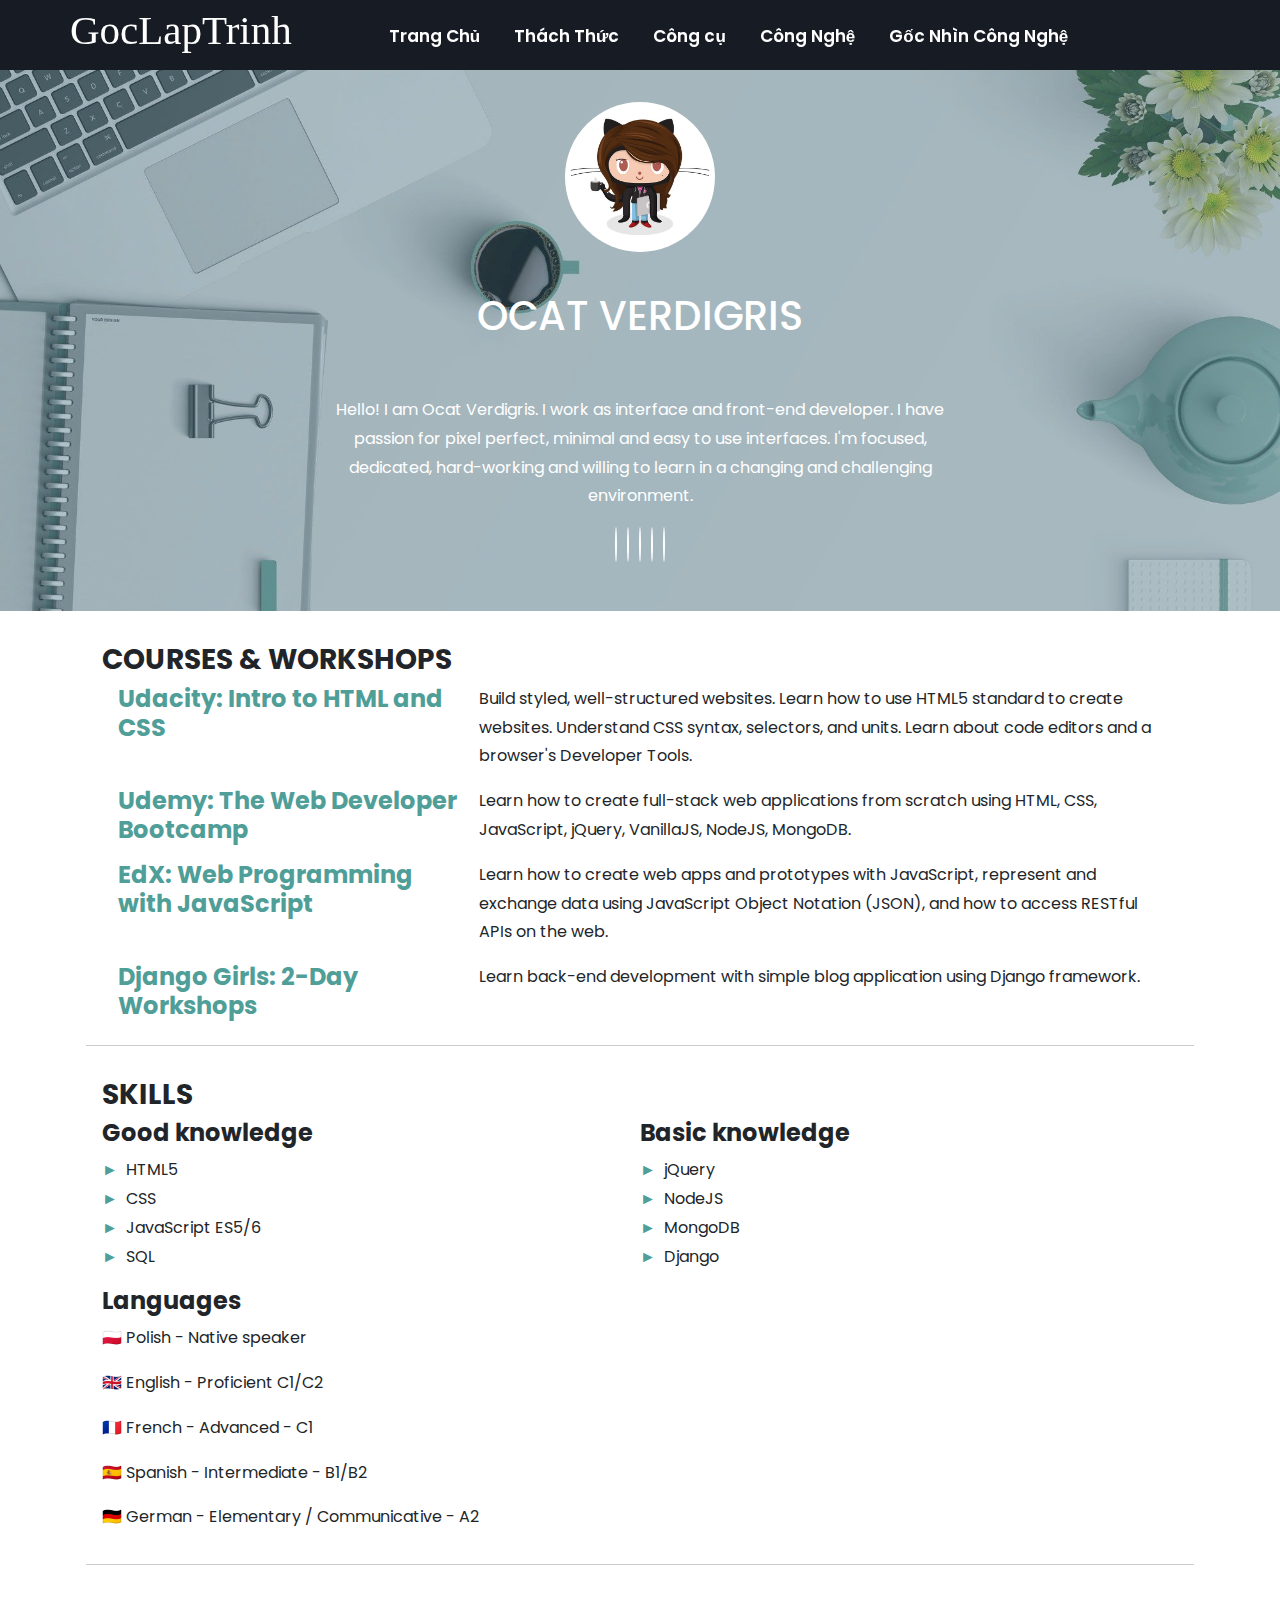
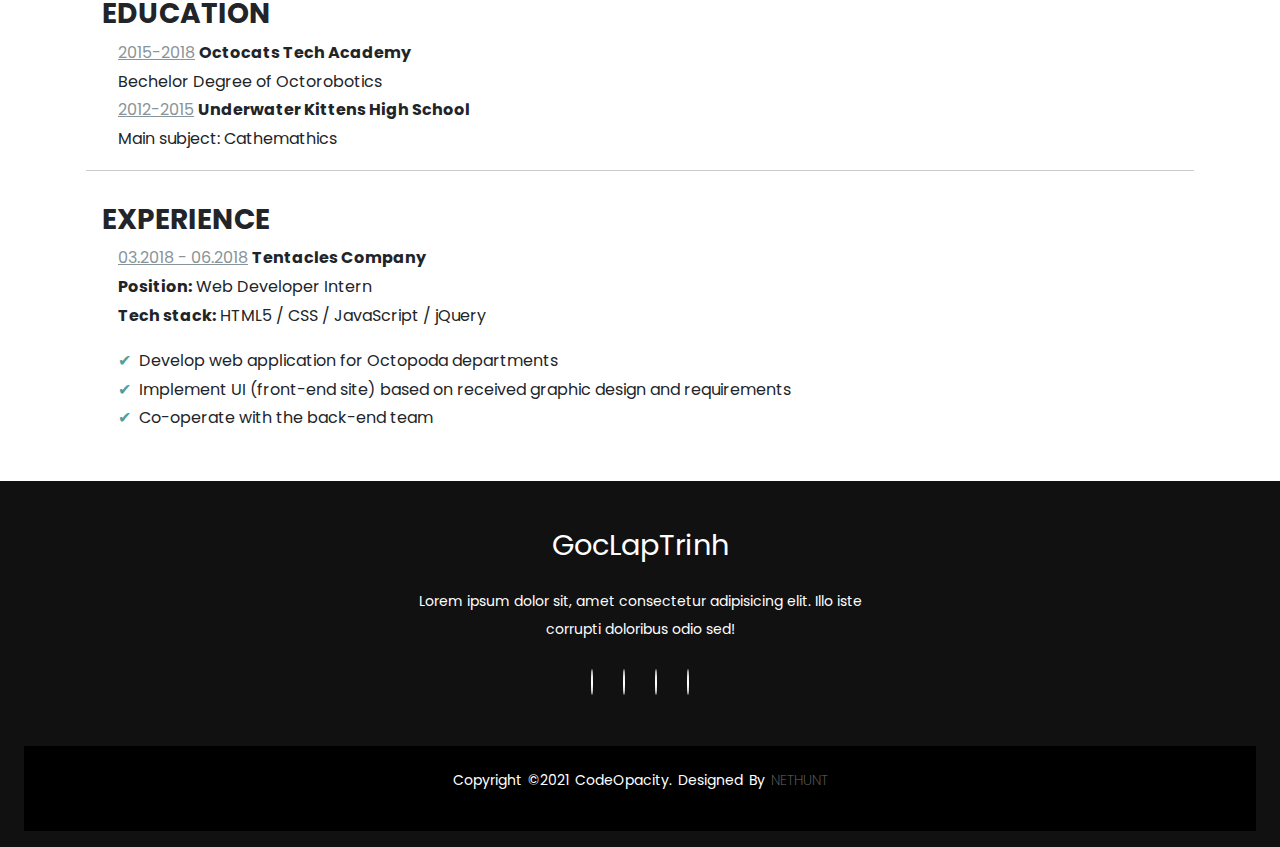
<file: tintuc_laptrnh/User.html>
<!DOCTYPE html>
<html>
<head>
  <meta charset="UTF-8">
  <title>Laptrinh</title>
  <meta name="description" content="simple CV example created with HTML and CSS">
  <meta name="author" content="Fly Nerd">
 
  <meta name="viewport" content="width=device-width, initial-scale=1">
  <link rel="stylesheet" href="https://stackpath.bootstrapcdn.com/bootstrap/4.3.1/css/bootstrap.min.css">
  <link rel="stylesheet" href="https://use.fontawesome.com/releases/v5.0.13/css/all.css" integrity="sha384-DNOHZ68U8hZfKXOrtjWvjxusGo9WQnrNx2sqG0tfsghAvtVlRW3tvkXWZh58N9jp" crossorigin="anonymous">
  <link rel="stylesheet" href="css/user.css">
  <link rel="stylesheet" href="css/menu.css">
  <link rel="stylesheet" href="css/footer.css">
  
</head>

<body>
  <div class="wrapper">
    <div class="container conter menu p-0">
     <nav>
       <input type="checkbox" id="show-search">
       <input type="checkbox" id="show-menu">
       <label for="show-menu" class="menu-icon"><i class="fas fa-bars"></i></label>
       <div class="content">
       <div class="logo"><a href="#">GocLapTrinh</a></div>
         <ul class="links">
           <li><a href="#">Trang Chủ</a></li>
           <li><a href="#">Thách Thức</a></li>
           <li>
             <a href="#" class="desktop-link">Công cụ</a>
             <input type="checkbox" id="show-features">
             <label for="show-features">Công cụ</label>
             <ul>
               <li><a href="#">Drop Menu 1</a></li>
               <li><a href="#">Drop Menu 2</a></li>
               <li><a href="#">Drop Menu 3</a></li>
               <li><a href="#">Drop Menu 4</a></li>
             </ul>
           </li>
           <li>
             <a href="#" class="desktop-link">Công Nghệ</a>
             <input type="checkbox" id="show-services">
             <label for="show-services">Công nghệ</label>
             <ul>
               
                 <li>
                     <a href="#" class="desktop-link">BackEnd</a>
                     <input type="checkbox" id="show-be">
                     <label for="show-be">BachEnd</label>
                     <ul>
                       <li><a href="#">Sub Menu 1</a></li>
                       <li><a href="#">Sub Menu 2</a></li>
                       <li><a href="#">Sub Menu 3</a></li>
                     </ul>
                   </li>
               <li>
                 <a href="#" class="desktop-link">FontEnd</a>
                 <input type="checkbox" id="show-items">
                 <label for="show-items">FontEnd</label>
                 <ul>
                   <li><a href="#">Sub Menu 1</a></li>
                   <li><a href="#">Sub Menu 2</a></li>
                   <li><a href="#">Sub Menu 3</a></li>
                 </ul>
               </li>
             </ul>
           </li>
           <li><a href="#">Gốc Nhìn Công Nghệ</a></li>
         </ul>
       </div>
       <label for="show-search" class="search-icon"><i class="fas fa-search"></i></label>
       <form action="#" class="search-box">
         <input type="text" placeholder="Type Something to Search..." required>
         <button type="submit" class="go-icon"><i class="fas fa-long-arrow-alt-right"></i></button>
       </form>
     </nav>
 
    </div>
   </div> 
  <header>

    <div>
      <img src="./img/avatar.jpg" />
    </div>
    <h1>Ocat Verdigris</h1>
    <section>
      <p>Hello! I am Ocat Verdigris. I work as interface and front-end developer. I have passion for pixel perfect, minimal and easy to use interfaces. I'm  focused, dedicated, hard-working and willing to learn in a changing and challenging environment.</p>
      <a href="https://www.facebook.com/flynerdpl/" target="_blank">
        <i class="fab fa-facebook-f"></i>
      </a>
      <a href="https://www.twitter.com/flynerdpl/" target="_blank">
        <i class="fab fa-twitter"></i>
      </a>
      <a href="https://github.com/ritaly" target="_blank">
        <i class="fab fa-github-alt"></i>
      </a>
      <a href="https://www.instagram.com/flynerdpl/" target="_blank">
        <i class="fab fa-instagram"></i>
      </a>
      <a href="https://www.linkedin.com/in/ritalyczywek/" target="_blank">
        <i class="fab fa-linkedin-in"></i>
      </a>
    </section>
  </header>
  <main>
    <section>
      <h3>Courses & Workshops</h3>
      <article class='course'>
        <div class='title'>
          <h4>Udacity: Intro to HTML and CSS</h4>
        </div>
        <div class="descrition">
          <p>Build styled, well-structured websites. Learn how to use HTML5 standard to create websites. Understand CSS syntax, selectors, and units. Learn about code editors and a browser's Developer Tools.</p>
        </div>
      </article>
      <article class='course'>
        <div class='title'>
          <h4>Udemy: The Web Developer Bootcamp</h4>
        </div>
        <div class="descrition">
          <p>Learn how to create full-stack web applications from scratch using HTML, CSS, JavaScript, jQuery, VanillaJS, NodeJS, MongoDB.</p>
        </div>
      </article>
      <article class='course'>
        <div class='title'>
          <h4>EdX: Web Programming with JavaScript</h4>
        </div>
        <div class="descrition">
          <p>Learn how to create web apps and prototypes with JavaScript, represent and exchange data using JavaScript Object Notation (JSON), and how to access RESTful APIs on the web.</p>
        </div>
      </article>
      <article class='course'>
        <div class='title'>
          <h4>Django Girls: 2-Day Workshops</h4>
        </div>
        <div class="descrition">
          <p>Learn back-end development with simple blog application using Django  framework.</p>
        </div>
      </article>
    </section>
    <section>
      <h3>Skills</h3>
      <div class='skills'>
        <div class='column'>
          <h4>Good knowledge</h4>
          <ul>
            <li>HTML5</li>
            <li>CSS</li>
            <li>JavaScript ES5/6</li>
            <li>SQL</li>
          </ul>
        </div>
        <div class='column'>
          <h4>Basic knowledge</h4>
          <ul>
            <li>jQuery</li>
            <li>NodeJS</li>
            <li>MongoDB</li>
            <li>Django</li>
          </ul>
        </div>
        <div>
          <h4>Languages</h4>
          <p>🇵🇱 Polish - Native speaker</p>
          <p>🇬🇧 English - Proficient C1/C2</p>
          <p>🇫🇷 French - Advanced - C1</p>
          <p>🇪🇸 Spanish - Intermediate - B1/B2</p>
          <p>🇩🇪 German - Elementary / Communicative - A2</p>
        </div>
      </div>
    </section>

    <section>
      <h3>Education</h3>
      <article>
        <div class='school'>
          <span>2015-2018</span> <strong>Octocats tech academy</strong>
        </div>
        <div class="descrition">
          Bechelor Degree of Octorobotics
        </div>
      </article>
      <article>
        <div class='school'>
          <span>2012-2015</span> <strong>Underwater kittens high school</strong>
        </div>
        <div>
          Main subject: Cathemathics
        </div>
      </article>
    </section>
    <section>
      <h3>Experience</h3>
      <article>
        <div class='job-title'>
          <span>03.2018 - 06.2018</span> <strong>Tentacles Company</strong><br> <strong>Position:</strong> Web developer Intern
        </div>
        <div>
          <p><strong>Tech stack:</strong> HTML5 / CSS / JavaScript / jQuery</p>
          <ul class="job-description">
            <li>Develop web application for Octopoda departments</li>
            <li>Implement UI (front-end site) based on received graphic design and requirements</li>
            <li>Co-operate with the back-end team </li>
          </ul>
        </div>
      </article>
    </section>
  </main>
  <footer>
    <div class="footer-content">
        <h3>GocLapTrinh</h3>
        <p>Lorem ipsum dolor sit, amet consectetur adipisicing elit. Illo iste corrupti doloribus odio sed!</p>
        <ul class="socials">
          <li><a class="facebook" href="#"><i class="fab fa-facebook-f"></i></li></a>
                     <li><a class="youtober"  href="#"><i class="fab fa-youtube"></i></a></li>
                     <li><a class="instagram" href="#"><i class="fab fa-instagram"></i>  </a></li>
                     <li><a class="twitter" href="#"><i class="fab fa-twitter"></i></a></li>
        </ul>
    </div>
    <div class="footer-bottom">
        <p>copyright &copy;2021 codeOpacity. designed by <span>nethunt</span></p>
    </div>
  </footer>
  <script src="https://stackpath.bootstrapcdn.com/bootstrap/4.3.1/js/bootstrap.min.js"> </script>
</body>
</html>
</file>
<file: tintuc_laptrnh/css/menu.css>
@import url('https://fonts.googleapis.com/css2?family=Poppins:wght@200;300;400;500;600;700&display=swap');
*{
  margin: 0;
  padding: 0;
  box-sizing: border-box;
  text-decoration: none;
  font-family: 'Poppins', sans-serif;
}
.wrapper{
  background: #171c24;
  position: sticky;
    top: 0;
    left: 0;
    right: 0;
    z-index: 99;
  width: 100%;
}
.wrapper nav{
  position: relative;
  display: flex;
  margin: 0 auto;
  height: 70px;
  align-items: center;
  justify-content: space-between;
}
nav .content{
  display: flex;
  align-items: center;
}
nav .content .links{
  margin-left: 80px;
  display: flex;
}
.content .logo a{
  color: #fff;
  font-size: 41px;
  font-family: fantasy;
}
 a:hover{
  text-decoration: none;
}
.content .links li{
  list-style: none;
  line-height: 70px;
  margin-top: 19px;
}

.content .links li a,
.content .links li label{
  color: #fff;
  font-size: 17px;
  font-weight: 600;

  padding: 9px 17px;
 
  border-radius: 5px;
  transition: all 0.3s ease;
}
.content .links li label{
  display: none;
}
.content .links li a:hover,
.content .links li label:hover{
  background: #323c4e;
  color: #FF3D00;
  text-decoration: none;
}
.wrapper .search-icon,
.wrapper .menu-icon{
  color: #fff;
  font-size: 18px;
  cursor: pointer;
  line-height: 70px;
  width: 70px;
  text-align: center;
}
.wrapper .search-icon{
  margin-top: 7px;
}

.wrapper .menu-icon{
  display: none;
}
.wrapper #show-search:checked ~ .search-icon i::before{
  content: "\f00d";
}

.wrapper .search-box{
  position: absolute;
  height: 100%;
  max-width: calc(100% - 50px);
  width: 100%;
  opacity: 0;
  pointer-events: none;
  transition: all 0.3s ease;
}
.wrapper #show-search:checked ~ .search-box{
  opacity: 1;
  pointer-events: auto;
}
.search-box input{
  width: 100%;
  height: 100%;
  border: none;
  outline: none;
  font-size: 17px;
  color: #fff;
  background: #171c24;
  padding: 0 100px 0 15px;
}
.search-box input::placeholder{
  color: #f2f2f2;
}
.search-box .go-icon{
  position: absolute;
  right: 10px;
  top: 50%;
  transform: translateY(-50%);
  line-height: 60px;
  width: 70px;
  background: #171c24;
  border: none;
  outline: none;
  color: #fff;
  font-size: 20px;
  cursor: pointer;
}
.wrapper input[type="checkbox"]{
  display: none;
}

/* Dropdown Menu code start */
.content .links ul{
  position: absolute;
  background: #171c24;
  top: 80px;
  z-index: -1;
  opacity: 0;
  visibility: hidden;
}
.content .links li:hover > ul{
  top: 70px;
  opacity: 1;
  visibility: visible;
  transition: all 0.3s ease;
}
.content .links ul li a{
  display: block;
  width: 100%;
  line-height: 30px;
  border-radius: 0px!important;
}
.content .links ul ul{
  position: absolute;
  top: 0;
  right: calc(-100% + -25px);
}
.content .links ul li{
  position: relative;
}
.content .links ul li:hover ul{
  top: 0;
}

/* Responsive code start */
@media screen and (max-width: 1250px){
 
  nav .content .links{
    margin-left: 30px;
  }
  .content .links li a{
    padding: 7px 10px;
  }
  .wrapper .search-box{
    max-width: calc(100% - 47px);
  }
  .wrapper .search-box input{
    padding: 0 100px 0 15px;
  }
}

@media screen and (max-width: 1015px){
  .content .links li a{
    font-size: 14px;
  }
  .content .links li a {
    padding: 8px 11px;
}
}
@media screen and (max-width: 1000px){
  .menu{
    max-width: 965px;

  }
  .content .logo a {
    color: #fff;
    padding-left: 20px;
    font-size: 41px;
    font-family: fantasy;
}
  .content .links li a{
    font-size: 15px;
  }
}
@media screen and (max-width: 962px){
  .content .links li a{
    font-size: 14px;
  }
  .content .logo a {
    color: #fff;
    padding-left: 23px;
    font-size: 32px;
    font-family: fantasy;
}
}
@media screen and (max-width: 900px){
  .wrapper .menu-icon{
    display: block;
  }
  .wrapper #show-menu:checked ~ .menu-icon i::before{
    content: "\f00d";
  }
  nav .content .links{
    display: block;
    position: fixed;
    background: #14181f;
    height: 100%;
    width: 100%;
    top: 70px;
    left: -100%;
    margin-left: 0;
    max-width: 350px;
    overflow-y: auto;
    padding-bottom: 100px;
    transition: all 0.3s ease;
  }
  nav #show-menu:checked ~ .content .links{
    left: 0%;
  }
  .content .links li{
    margin: 15px 20px;
  }
  .content .links li a,
  .content .links li label{
    line-height: 40px;
    font-size: 20px;
    display: block;
    padding: 8px 18px;
    cursor: pointer;
  }
  .content .links li a.desktop-link{
    display: none;
  }

  /* dropdown responsive code start */
  .content .links ul,
  .content .links ul ul{
    position: static;
    opacity: 1;
    visibility: visible;
    background: none;
    max-height: 0px;
    overflow: hidden;
  }
  .content .links #show-features:checked ~ ul,
  .content .links #show-services:checked ~ ul,
  .content .links #show-items:checked ~ ul,
  .content .links #show-be:checked ~ ul{
    max-height: 100vh;
  }
  .content .links ul li{
    margin: 7px 20px;
  }
  .content .links ul li a{
    font-size: 18px;
    line-height: 30px;
    border-radius: 5px!important;
  }
}

@media screen and (max-width: 400px){
  .wrapper nav{
    padding: 0 10px;
  }
  .content .logo a{
    font-size: 27px;
  }
  .wrapper .search-box{
    max-width: calc(100% - 70px);
  }
  .wrapper .search-box .go-icon{
    width: 30px;
    right: 0;
  }
  .wrapper .search-box input{
    padding-right: 30px;
  }
}

.dummy-text{
  position: absolute;
  top: 50%;
  left: 50%;
  width: 100%;
  z-index: -1;
  padding: 0 20px;
  text-align: center;
  transform: translate(-50%, -50%);
}
.dummy-text h2{
  font-size: 45px;
  margin: 5px 0;
}
</file>
<file: tintuc_laptrnh/css/footer.css>
footer{

    bottom: 0;
    left: 0;
    right: 0;
    background: #111;
    height: auto;
    width: 100%;
    font-family: "Open Sans";
    padding-top: 40px;
    color: #fff;
}
.footer-content{
    display: flex;
    align-items: center;
    justify-content: center;
    flex-direction: column;
    text-align: center;
}
.footer-content h3{
    font-size: 1.8rem;
    font-weight: 400;
    text-transform: capitalize;
    line-height: 3rem;
}
.footer-content p{
    max-width: 500px;
    margin: 10px auto;
    line-height: 28px;
    font-size: 14px;
}
.socials{
    list-style: none;
    display: flex;
    align-items: center;
    justify-content: center;
    margin: 1rem 0 3rem 0;
}
.socials li{
    margin: 0 10px;
}
.socials a{
    text-decoration: none;
    color: #fff;
}
.socials a i{
    font-size: 1.1rem;
    transition: color .4s ease;

}
.socials a:hover i{
    color: aqua;
}

.footer-bottom{
    background: #000;
    width: 100%;
    padding: 20px 0;
    text-align: center;
}
.footer-bottom p{
    font-size: 14px;
    word-spacing: 2px;
    text-transform: capitalize;
}
.footer-bottom span{
    text-transform: uppercase;
    opacity: .4;
    font-weight: 200;
}
</file>
<file: tintuc_laptrnh/css/style.css>
body{
    background:white;

}
.mt20{
    margin-top: 20px;
}
.section-range {
    margin-top: 30px;
}
.flex{
    display: -ms-flexbox;
    display: flex;
    -ms-flex-wrap: wrap;
    flex-wrap: wrap;
   
}
li{
    list-style: none;
}
.siler_img{
 position: relative;
  width: 50%;
}

.image{
    width: 99%;
    height: 402px;
    overflow: hidden; 
    border: 1px solid #e5e5e5;  
}
.siler_img .image a img{

    width: 100%;
    height: 100%;
    object-fit: cover;

}

.siler_img  a img{
    transition: transform .2s;
    width: 100%;
    height: 100%;
    object-fit: cover;

   
}
.image_top{
    position: relative;
    width: 100%;
    height: 196px;
    overflow: hidden; 
}
.image_botom{
    position: relative;
    margin-top: 10px;
    width: 100%;
    height: 196px;
    overflow: hidden; 
   
}
.list_contet{
    position: absolute;
    bottom: 0;
    left: 0;
    overflow: hidden;
    width: 100%;
    background-image: linear-gradient(to bottom,transparent,rgba(0,0,0,0.7));
    z-index: 10;
    box-sizing: border-box;
    padding: 25px 20px 20px;
}
.list_contet a{
    color: white;
    font-size: 23px;
    font-weight: 700;
    display: block;
    line-height: 1.4em;
    margin: 0;
    text-shadow: 0 1px 2px rgb(0 0 0 / 50%);
}
.list_contet span{
    font-size: 15px;
    color:#F7F7F7;
    font-weight: 400;
    font-style: normal;
    margin: 0 5px 0 0;
}
.list_contet1{
    position: absolute;
    bottom: 0;
    left: 0;
    line-height:0px ;
    overflow: hidden;
    width: 100%;
    background-image: linear-gradient(to bottom,transparent,rgba(0,0,0,0.7));
    z-index: 10;
    box-sizing: border-box;
    padding: 25px 20px 20px;
}
.list_contet1 a{
    color: white;
    font-size: 19px;
    font-weight: 700;
    display: block;
    line-height: 1.2em;
    margin: 0;
    text-shadow: 0 1px 2px rgb(0 0 0 / 50%);
}
.list_contet1 span{
    font-size: 13px;
    color: #F7F7F7;
    font-weight: 400;
    font-style: normal;
    margin: 0 5px 0 0;
}
.siler_img  a img:hover{
    transform: scale(1.2);
   
}
.section_tieude{
    position: relative;
    float: left;
    width: 100%;
    line-height: 1;
    padding: 0 0 15px;
    margin: 0 0 20px;
    border-bottom: 2px solid #ebebeb;
}
.section_tieude:after{
    content: '';
    position: absolute;
    left: 0;
    bottom: 0;
    width: 60px;
    height: 2px;
    background-color: #ff3d00;
    margin: 0 0 -2px;
}
.section_tieude> h3 {
    float: left;
    /* font-family: var(--body-font); */
    font-size: 25px;
    color: #171c24;
    font-weight: 700;
    margin: 0;
}
.moinhat_noidung{
    clear: both;
}

.p10{
    padding: 10px 15px;
}
.p18{
    padding: 10px;
}
    /*Công Nghệ*/
.items-cn{
    width: 30%;
}
.items-cn:nth-child(1),
.items-cn:nth-child(2){
  margin-right: 5%  ;
}
.items-cn .cn_tieude .cn_tieude_hinhanh img{
    width: 100%;
}
.cn_tieude{
    width: 100%;
    position: relative;
    
}
.cn_tieude_hinhanh{
    width: 100%;
    overflow: hidden;

}
.cn_tieude_hinhanh img{
    width: 100%;
    transform: scale(1.2);
}
.cn_tieude_noidung{
    width: 100%;
    position: absolute;
    background-image: linear-gradient(to bottom,transparent,rgba(0,0,0,0.7));
  
    color: white;
    bottom: 0px;
    padding: 10px;
    
    

}
.cn_tieude_noidung h6{
    font-size: 19px;
    font-weight: 600;
    text-shadow: 0 1px 2px rgb(0 0 0 / 50%);
    margin-bottom: 0px;
}
.cn_tieude_noidung span{
    font-size: 11px;
    
    font-weight: 400;

}   
.cn_noidung{
    margin-top: 15px;
}
.cn_noidung_item{
    display: flex;

}
.cn_noidung_hinhanh{
    width: 35%;
    height: 74px;
    overflow: hidden;
}
.cn_noidung_hinhanh img{
    width: 100%;
    display: block;
    height: 100%;
    transform: scale(1.4);
    /* height: 100px; */
    object-position: center;
    object-fit: scale-down;

}
.cn_noidung_tieude{
    width: 60%;
    margin-left: 5%;
}
.cn_noidung_tieude h3{
    font-size: 13px;
    font-weight: 600;
    line-height: 18px;
    margin: 0 0 5px 0;
    color: black;
    margin-bottom: 0px;
}
.cn_noidung_tieude h3:hover{
    color: #FF3D00;
}
.cn_noidung_tieude span{
    
    font-size: 11px;
    color: #aaaaaa;
    font-weight: 400;
}


    
@media screen and (max-width: 1000px){
  
    .p20{
        padding: 20px;

    }
    .cn_tieude_noidung h6 {
        font-size: 10px;
        font-weight: 600;
        text-shadow: 0 1px 2px rgb(0 0 0 / 50%);
        margin-bottom: 0px;
    }
    
    .cn_tieude_noidung span {
        font-size: 9px;
        font-weight: 400;
    }
}
@media screen and (max-width: 768px){
    body{
        background: white;
    }
    .siler_img{
        width: 100%;
       margin-bottom: 5px;
    }
    .conter{
        display: contents;
    }
    .p20{
        padding: 0px;
    }
    .card,.card-body{
        display: contents;
    }
    .image{
        width: 100%;
        height: 145px ;
        background-size: cover;
       
    }
    .siler_img .image a img{
        object-fit: cover;
       
    }
    .image_top,.image_botom{
        height: 145px;

    }.list_contet{
        line-height: 0px;
    }
    .list_contet a{
        font-size: 19px;
    }
    .list_contet span{
        font-size: 13px;
    }
    .items-cn { 
        width: 100%;
        margin-bottom: 30px;}
        .cn_tieude_noidung h6 {
            font-size: 19px;
            font-weight: 600;
            text-shadow: 0 1px 2px rgb(0 0 0 / 50%);
            margin-bottom: 0px;
        }
        
        .cn_tieude_noidung span {
            font-size: 13px;
            font-weight: 400;
        }
        .items-cn:nth-child(1), .items-cn:nth-child(2) {
            margin-right: 0%;
        }
        .cn_tieude_hinhanh {
            width: 100%;
            overflow: hidden;
            height: 145px;
        }
   
}
  
     

   
    
   


   
 

   
@media screen and (max-width:550px){
    .items-cn { 
        width: 100%;
        margin-bottom: 20px;}
    
}
</file>
<file: tintuc_laptrnh/css/detail.css>
.detail-contet{
    margin-top: 40px;
    margin-bottom: 40px;

}
.wrap {
   
    justify-content: space-between;
  }
  
  .main,
  .sidebar {
    
    padding: 15px;
    background-color: #fff;
  }
  
  .main {
    width: 70%;
 
  }
  
  .sidebar {
    width: 25%;
    height: 100%;
  }
  
  .title h1{
    margin-top: 0;
    margin-bottom: 7px;
    word-wrap: break-word;
    font-size: 41px;
    line-height: 50px;
    font-weight: 400;

  }
  .author{
    font-size: 11px;
    color: darkgray;

  }
  .author strong{
      color: black;
   
  }
  .content_detail{
      margin-top: 21px;
  }

  

#title:checked ~ .hienthi{
    display:none;
}
.cards{
    background:#F0F0F0;
    border: 1px solid;
    border-radius: 6px;
}

.menu_detail{
    width: 18%;
    height: 100%;
    position: fixed;
    top: 11%;
    left: -1000px;
    border:1px solid black ;
    background: #F0F0F0;
}
.txt13{
    font-size: 3pc;
}
.img_detail{
    margin-bottom: 20px;
    width: 100%; 
}
.list_detail{
    margin-top: 30px;
}
.show_bar{
    position: fixed;
    width: 70px;
    height: 70px;
    z-index: 1;
    top: -60px;

}
.detail{
    width: 100%;
    line-height: 12px
}
.btn-link{
    color: black;
    font-size: 18px;
    font-weight: bold;
}
.nav-link {
    color: black;
}

#show-title:checked ~ .menu_detail{
    left: 0px;    
}
.txt12{
    position: fixed;
    left: 2%;

}
.chech{
    display: none;
}
.nav-pills .nav-link.active, .nav-pills .show>.nav-link{
    color:black;
    background-color: #F8F9FA;
}

.sidebar{
    position: -webkit-sticky;
    position: sticky;
    top: 0;
}
.section-moinhat {
    position: relative;
    float: left;
    width: 100%;
    line-height: 1;
    padding: 0 0 15px;
    margin: 0 0 20px;
    border-bottom: 2px solid #ebebeb;
}
.silde_ngonngu{
    width: 100%;
    margin-left: 2%;
 }  
.ngonngu{
   max-width: 100%;
 }
 .silde_ngonngu1{
     max-width: 100%;
 }
 .ngongu-1{
    color: #171c24;
    font-size: 13px;
    font-weight: 400;
    text-transform: capitalize;
    padding: 5px 0;
 }
 .ngonngu ul li{
    line-height: 30px;
 }
 .ngonngu li{
     list-style: none;
 }
.ngongu-1 span{
    float: right;
    font-size: 11px;
    color: #aaaaaa;
    text-decoration: none;
    margin: 1px 0 0 5px;
}
.silde-ngonngu2{
    padding: 15px 0;
}
.ngonngu2 ul li{
    float: left;
    list-style: none;
    padding-right: 5px;
}
.ngonngu2 ul li a{
    height: 25px;
    background-color: rgba(155,155,155,0.05);
    color: #aaaaaa;
    font-size: 11px;
    line-height: 23px;
    font-weight: 400;
    box-sizing: border-box;
    padding: 0 9px;
    border: 1px solid rgba(0,0,0,.1);
    border-bottom-width: 2px;
    border-radius: 2px;
}
.ngonngu2 ul li a:hover{
    background:#FF3D00 ;
}

.section-moinhat:after {
    content: '';
    position: absolute;
    left: 0;
    bottom: 0;
    width: 40px;
    height: 2px;
    background-color: #ff3d00;
    margin: 0 0 -2px;
}
.section-moinhat h3 {
    float: left;
    font-family: var(--body-font);
    font-size: 16px;
    color: #171c24;
    font-weight: 700;
}
.section-moinhat {
    position: relative;
    float: left;
    width: 100%;
    line-height: 1;
    padding: 0 0 15px;
    margin: 0 0 20px;
    border-bottom: 2px solid #ebebeb;
}
.silde_ngonngu{
    width: 100%;
    margin-left: 2%;
 }  
.ngonngu{
   max-width: 100%;
 }
 .silde_ngonngu1{
     max-width: 100%;
 }
 .ngongu-1{
    color: #171c24;
    font-size: 13px;
    font-weight: 400;
    text-transform: capitalize;
    padding: 5px 0;
 }
 .ngonngu ul li{
    line-height: 30px;
 }
 .ngonngu li{
     list-style: none;
 }
.ngongu-1 span{
    float: right;
    font-size: 11px;
    color: #aaaaaa;
    text-decoration: none;
    margin: 1px 0 0 5px;
}
.silde-ngonngu2{
    padding: 15px 0;
}
.ngonngu2 ul li{
    float: left;
    list-style: none;
    padding-right: 5px;
}
.ngonngu2 ul li a{
    height: 25px;
    background-color: rgba(155,155,155,0.05);
    color: #aaaaaa;
    font-size: 11px;
    line-height: 23px;
    font-weight: 400;
    box-sizing: border-box;
    padding: 0 9px;
    border: 1px solid rgba(0,0,0,.1);
    border-bottom-width: 2px;
    border-radius: 2px;
}
.ngonngu2 ul li a:hover{
    background:#FF3D00 ;
}

.section-moinhat:after {
    content: '';
    position: absolute;
    left: 0;
    bottom: 0;
    width: 40px;
    height: 2px;
    background-color: #ff3d00;
    margin: 0 0 -2px;
}
.section-moinhat h3 {
    float: left;
    font-family: var(--body-font);
    font-size: 16px;
    color: #171c24;
    font-weight: 700;
}
.section-moinhat {
    position: relative;
    float: left;
    width: 100%;
    line-height: 1;
    padding: 0 0 15px;
    margin: 0 0 20px;
    border-bottom: 2px solid #ebebeb;
}
.silde_ngonngu{
    width: 100%;
    margin-left: 2%;
 }  
.ngonngu{
   max-width: 100%;
 }
 .silde_ngonngu1{
     max-width: 100%;
 }
 .ngongu-1{
    color: #171c24;
    font-size: 13px;
    font-weight: 400;
    text-transform: capitalize;
    padding: 5px 0;
 }
 .ngonngu ul li{
    line-height: 30px;
 }
 .ngonngu li{
     list-style: none;
 }
.ngongu-1 span{
    float: right;
    font-size: 11px;
    color: #aaaaaa;
    text-decoration: none;
    margin: 1px 0 0 5px;
}
.silde-ngonngu2{
    padding: 15px 0;
}
.ngonngu2 ul li{
    float: left;
    list-style: none;
    padding-right: 5px;
}
.ngonngu2 ul li a{
    height: 25px;
    background-color: rgba(155,155,155,0.05);
    color: #aaaaaa;
    font-size: 11px;
    line-height: 23px;
    font-weight: 400;
    box-sizing: border-box;
    padding: 0 9px;
    border: 1px solid rgba(0,0,0,.1);
    border-bottom-width: 2px;
    border-radius: 2px;
}
.ngonngu2 ul li a:hover{
    background:#FF3D00 ;
}

.section-moinhat:after {
    content: '';
    position: absolute;
    left: 0;
    bottom: 0;
    width: 40px;
    height: 2px;
    background-color: #ff3d00;
    margin: 0 0 -2px;
}
.section-moinhat h3 {
    float: left;
    font-family: var(--body-font);
    font-size: 16px;
    color: #171c24;
    font-weight: 700;
}
.icon-time {
    font-size: 16px;
    color: #ff3d00;
}
.p-13 {
    padding: 13px;
}
@media screen and (max-width:900px){
    .main {
        width: 100%;
     
      }
      
      .sidebar {
        width: 100%;
        height: 100%;
      }


}
@media screen and (max-width:900px){
    .main {
        width: 100%;
     
      }
      
      .sidebar {
        width: 100%;
        height: 100%;
      }
    }

@media screen and (max-width:900px){
    .main {
        width: 100%;
     
      }
      
      .sidebar {
        width: 100%;
        height: 100%;
      }
      .menu_detail{
          width: 30%;
      }

}
@media screen and (max-width:500px){
    
      .menu_detail{
          width: 70%;
      }

}
</file>
<file: tintuc_laptrnh/css/style - news.css>
body{
    background: #F7F7F7;
}
.section-tintuc{
    padding-top: 40px;
   
}
.section-noidung{
    width: 70%;
}
.section-sldie{
   
    position: relative;
      background: #eee;
      font-family: Helvetica Neue, Helvetica, Arial, sans-serif;
      font-size: 14px;
      color: #000;
      margin: 0;
      padding: 0
      
}
.section-congnghe{
    padding: 17px 0px;
}

.tintuc-tieude p{
    color: black;
    font-size: 14px;
    font-weight: 700;
    line-height: 1.4em;
    margin: 8px 0 0;
}
a:hover{
    color: #FF3D00; 
}
.item a :hover{
    color: #FF3D00;
}

 .more {
        float: right;
        font-size: 12px;
        color: #aaaaaa;
        line-height: 16px;
        padding: 0;
    }


.silde_thongbao{
   max-width: 28%;
   margin-left: 2%;
}  
.section-thachthuc{
    width: 70%;
    
}
.p-13{
    padding: 13px;  
}
.section_content{
    margin-top: 30px;
}
.item-thachthuc{
    display: flex;
    margin-top: 14px;
    width: 100%;
    border-bottom: 2px solid #ebebeb;

}
.hinhanh-thachthuc{
    width: 40%;
}
.hinhanh-thachthuc img{
    max-width: 100%;
}
.content-thachthuc{
    width: 58%;
    margin-left: 2%;

}
.tieude-thachthuc {
    color: black;
    font-size: 20px;
    font-weight: 800;
    line-height: 1.4em;
    
}
a .tieude-thachthuc:hover{
    color: #FF3D00;
}
.items-thoigian{
    font-family: 'Font Awesome 5 Free';
    font-size: 13px;
    font-weight: 400;
    font-style: normal;
    color: #aaaaaa;

}
.txt-14{
    font-size: 14px;
}
.silde_ngonngu{
    width: 28%;
    margin-left: 2%;
 }  
.ngonngu{
   max-width: 100%;
 }
 .silde_ngonngu1{
     max-width: 100%;
 }
 .ngongu-1{
    color: #171c24;
    font-size: 13px;
    font-weight: 400;
    text-transform: capitalize;
    padding: 5px 0;
 }
 .ngonngu ul li{
    line-height: 30px;
 }
 .ngonngu li{
     list-style: none;
 }
.ngongu-1 span{
    float: right;
    font-size: 11px;
    color: #aaaaaa;
    text-decoration: none;
    margin: 1px 0 0 5px;
}
.silde-ngonngu2{
    padding: 15px 0;
}
.ngonngu2 ul li{
    float: left;
    list-style: none;
    padding-right: 5px;
}
.ngonngu2 ul li a{
    height: 25px;
    background-color: rgba(155,155,155,0.05);
    color: #aaaaaa;
    font-size: 11px;
    line-height: 23px;
    font-weight: 400;
    box-sizing: border-box;
    padding: 0 9px;
    border: 1px solid rgba(0,0,0,.1);
    border-bottom-width: 2px;
    border-radius: 2px;
}
.ngonngu2 ul li a:hover{
    background:#FF3D00 ;
}
.section-footer{
    background-color: #171c24;
    color: #aaaaaa;
    border-top: 1px solid rgba(155,155,155,0.2);
}
.items-left{
    width: 80%;
    display: flex;
}
.items-left{
    padding: 30px 0px;
}
.items-1{
    margin-bottom: 25px;
}
.hinhanh_tintuc img{
    width: 100%;
    
}
.tieude_tintuc{

    color: black;
    font-size: 12px;
    font-weight: 700;
    line-height: 1.4em;

}


.logo-footer-1{
   
        width: 30%;
        /* font-size: 30px; */
        color: #fff;
        font-size: 30px;
        font-family: fantasy;
        align-items: center;
   
}
.logo-footer{
    display: flex;
    width: 100%;
}

.logo-menu{
    width: 20%;
}
.logo-menu a:hover{
    color: #fff;
}
.footer-ghichu{
    width: 50%;
}
.footer-ghichu h3{

   
    font-size: 16px;
    color: #ffffff;
    font-weight: 600;
   
   
}
.footer-ghichu p{
    font-size: 14px;
    color: #aaaaaa;
}
.items-right{
    width: 20%;
    padding: 30px 0px;

}
.section-follow h3{

   
    font-size: 16px;
    color: #ffffff;
    font-weight: 600;
   
   
}
.section-ungdung ul{
    display: flex;
}
.section-ungdung ul li {
    list-style: none;
    padding-right: 15px;
}
.section-ungdung ul li a i{
    width: 34px;
    height: 34px;
    background-color: rgba(155,155,155,0.1);
    font-size: 15px;
    color: #f2f2f2;
    text-align: center;
    line-height: 34px;
    box-sizing: border-box;
    border: 1px solid rgba(0,0,0,.1);
    border-bottom-width: 2px;
    border-radius: 2px;
}
.section-ungdung ul li .facebook i:hover{
    background: blue;
}
.section-ungdung ul li .youtober i:hover{
   background: #f50000;
}
.section-ungdung ul li .instagram i:hover{
    background: linear-gradient( 15deg ,#ffb13d,#dd277b,#4d5ed4)
}.section-ungdung ul li .twitter i:hover{
    background-color: #00acee;
}
.pagination{
    justify-content: center;
}
@media screen and (max-width:990px){
 
   
    .silde_thongbao{
        max-width: 100%;
        margin-left: 0px;
    }
    
    .section-thachthuc {
        margin-bottom: 20px;
        width: 100%;
        margin-top: 20px;
    }
    .silde_thongbao {
        max-width: 100%;
      margin-left: 0px;
}


.list-tieude {
    width: 58%;
    margin-left: 2%;
}


 .silde_ngonngu {
    width: 100%;
    margin-left: 0;
    
}
.items{
    margin-bottom: 10px  ;
}
.list-hinhanh {
width: 43%;


}
.list-tieude {
    width: 58%;
    margin-left: 2%;
}
.items-left {
    margin-top:22px;
    width: 100%;
    padding: 0;
}   
.logo-footer {
    display: block;
    width: 100%;
    justify-items: center;
    text-align: center;
}
.logo-menu {
    width: 100%;
}
.footer-ghichu {
    margin-top: 16px;
    width: 98%;
}
.items-right {
    text-align: center;
    width: 100%;
    padding: 0px 0px;
}
.section-ungdung ul {
    display: flex;
    margin: 20px auto;
    width: 170px;
}
}
  
@media screen and (max-width:550px){
    .container{
        padding: 0px 30px;
    }
   
    .section_content{
        margin-top: 0px;
    }
    .section-thachthuc {
        margin-bottom: 20px;
     
    }
    .items-1{
        text-align: center;
    }
    .hinhanh_tintuc img{
        width: 75%;
    }
   .list-tieude .list-tieude1 {
    font-size: 15px;
    padding-right: 41px;
      
   }
   .list-thoigian {
    margin-top: 7px;
    font-size: 10px;
    color: #aaaaaa;
}


.content-thachthuc {
    width: 100%;
    margin-left: 0%;
}

}
</file>
<file: tintuc_laptrnh/css/user.css>
@import url('https://fonts.googleapis.com/css?family=Raleway');

body {
  margin: 0;
  font-family: 'Raleway';
  font-size: 16px;
  line-height: 1.8em;
}

a {
  color: #1C9C94;
  text-decoration: none;
}

a:hover {
  opacity: 0.5;
}

article {
  padding:0 1em;
}

section{
  margin: 1em;
  padding: 1em;
}

header, main, footer {
  margin: 0 auto;
}

header {
  padding: 2em;
  text-align: center;
  background-image: url('../img/bg.jpg');
  background-size: cover;
  background-position: fixed;
  color: white;
}

header section {
  margin: 0 auto;
  max-width: 640px;
}

header img {
  border-radius: 50%;
  max-width: 150px;
}

h1 {
  text-transform: uppercase;
  margin: 1em 0;
}

h3 {
  text-transform: uppercase;
}

h3, h4 {
  font-weight: bold;
}

main {
  max-width: 1140px;
}

main section:not(:last-child) {
  border-bottom: 1px solid #ccc;
}

.fab {
  border: 1px solid white;
  border-radius: 50%;
  font-size: 1.5em;
  width: 1.5em;
  height: 1.5em;
  line-height: 1.5em;
  margin: 5px;
  text-align: center;
}

a .fab {
  color: white;
}

.course, .skills {
  display: -ms-flexbox;
  display: flex;
  -ms-flex-wrap: wrap;
  flex-wrap: wrap;
}

.course .title {
  color: #509e98;
  -ms-flex: 0 0 33.3%;
  flex: 0 0 33.3%;
  max-width: 33%;
}

.course .descrition {
  -ms-flex: 0 0 66.6%;
  flex: 0 0 66.6%;
  max-width: 66.6%;
}

.course .descrition p {
  padding-left: 1em;
}

.skills .column {
  -ms-flex: 0 0 50%%;
  flex: 0 0 50%;
  max-width: 50%;
}

.skills .column ul, ul.job-description {
  list-style-type: none;
}

.skills .column ul > li:before {
  content: "►";
  padding-right: 0.5em;
  color: #509e98;
}

.school, .job-title {
  text-transform: capitalize;
}

.school span, .job-title span {
  color: #889499;
  text-decoration: underline;
}

ul.job-description li:before{
  content: "✔";
  padding-right: 0.5em;
  color: #509e98;
}

footer {
 padding: 1em 1.5em;
 background: #A7B8BF;
 color: white;
 text-align: right;
}

@media only screen and (max-width: 768px) {
  .course {
    display: block;
  }

  .course .title, .course .descrition {
    max-width: 100%;
  }
}

@media only screen and (max-width: 576px) {
  .skills {
    display: block;
  }

  .skills .column {
    max-width: 100%;
  }

  footer {
    text-align: center;
  }
}
</file>
